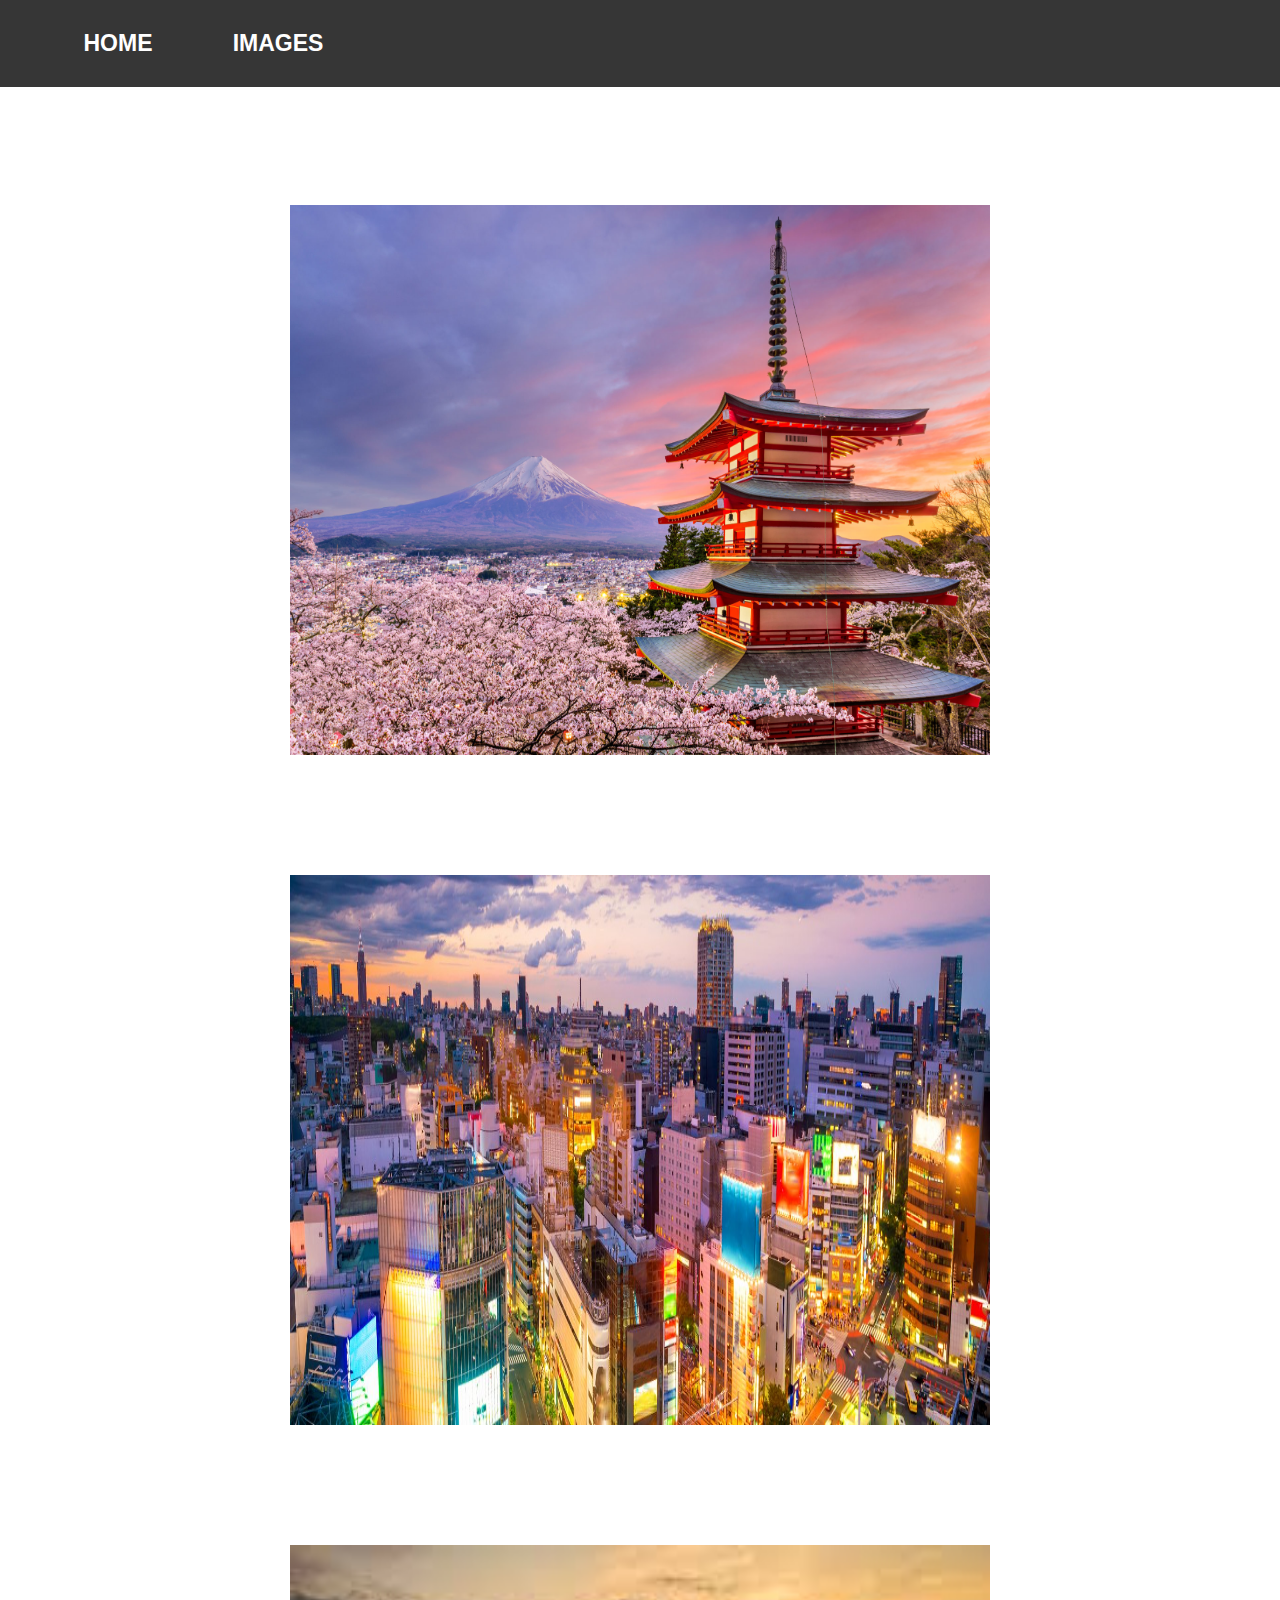
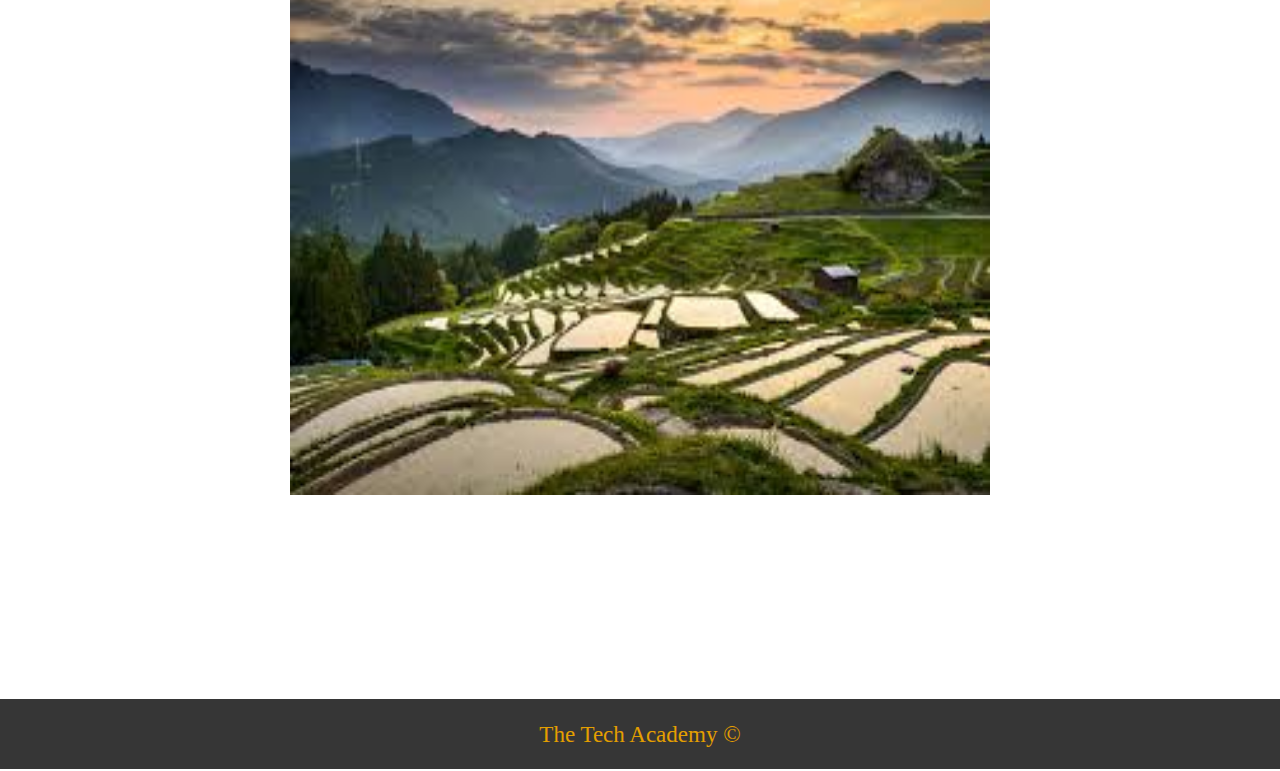
<file: Creating-CSS-Effects/index.html>
<!DOCTYPE html>
<html>
    <head>
        <title>Creating Effects with CSS</title>
        <meta charset="UTF-8">
        <link rel="stylesheet" href="css/style.css">
    </head>
    <body>
        <!--NAVBAR-->
        <nav class="nav-bar">
            <ul>
                <li>
                    <a href="#">Home</a>
                </li>
                <li class="drop">
                    <a href="#">Images</a>
                    <div class="rollover-menu">
                        <a href="#image1">Image 1</a>
                        <a href="#image2">Image 2</a>
                        <a href="#image3">Image 3</a>
                    </div>
                </li>
            </ul>
        </nav>
        <!--IMAGES-->
        <section>
            <!--IMAGE ONE-->
            <div class="image-container" id="image1">
                <img src="images/japan-one.jfif">
                <div class="overlay"></div>
            </div>
            <!--IMAGE TWO-->
            <div class="image-container" id="image2">
                <img src="images/japan-two.jpg" class="zoom">
            </div>
            <!--IMAGE THREE-->
            <div class="image-container" id="image3">
                <div class="circle">
                <img src="images/japan-three.jfif">
                </div>
            </div>
        </section>
        <!--FOOTER-->
        <footer>
            <div class="footer-text">
                <p>The Tech Academy &copy;</p>
            </div>
        </footer>
    </body>
</html>
</file>
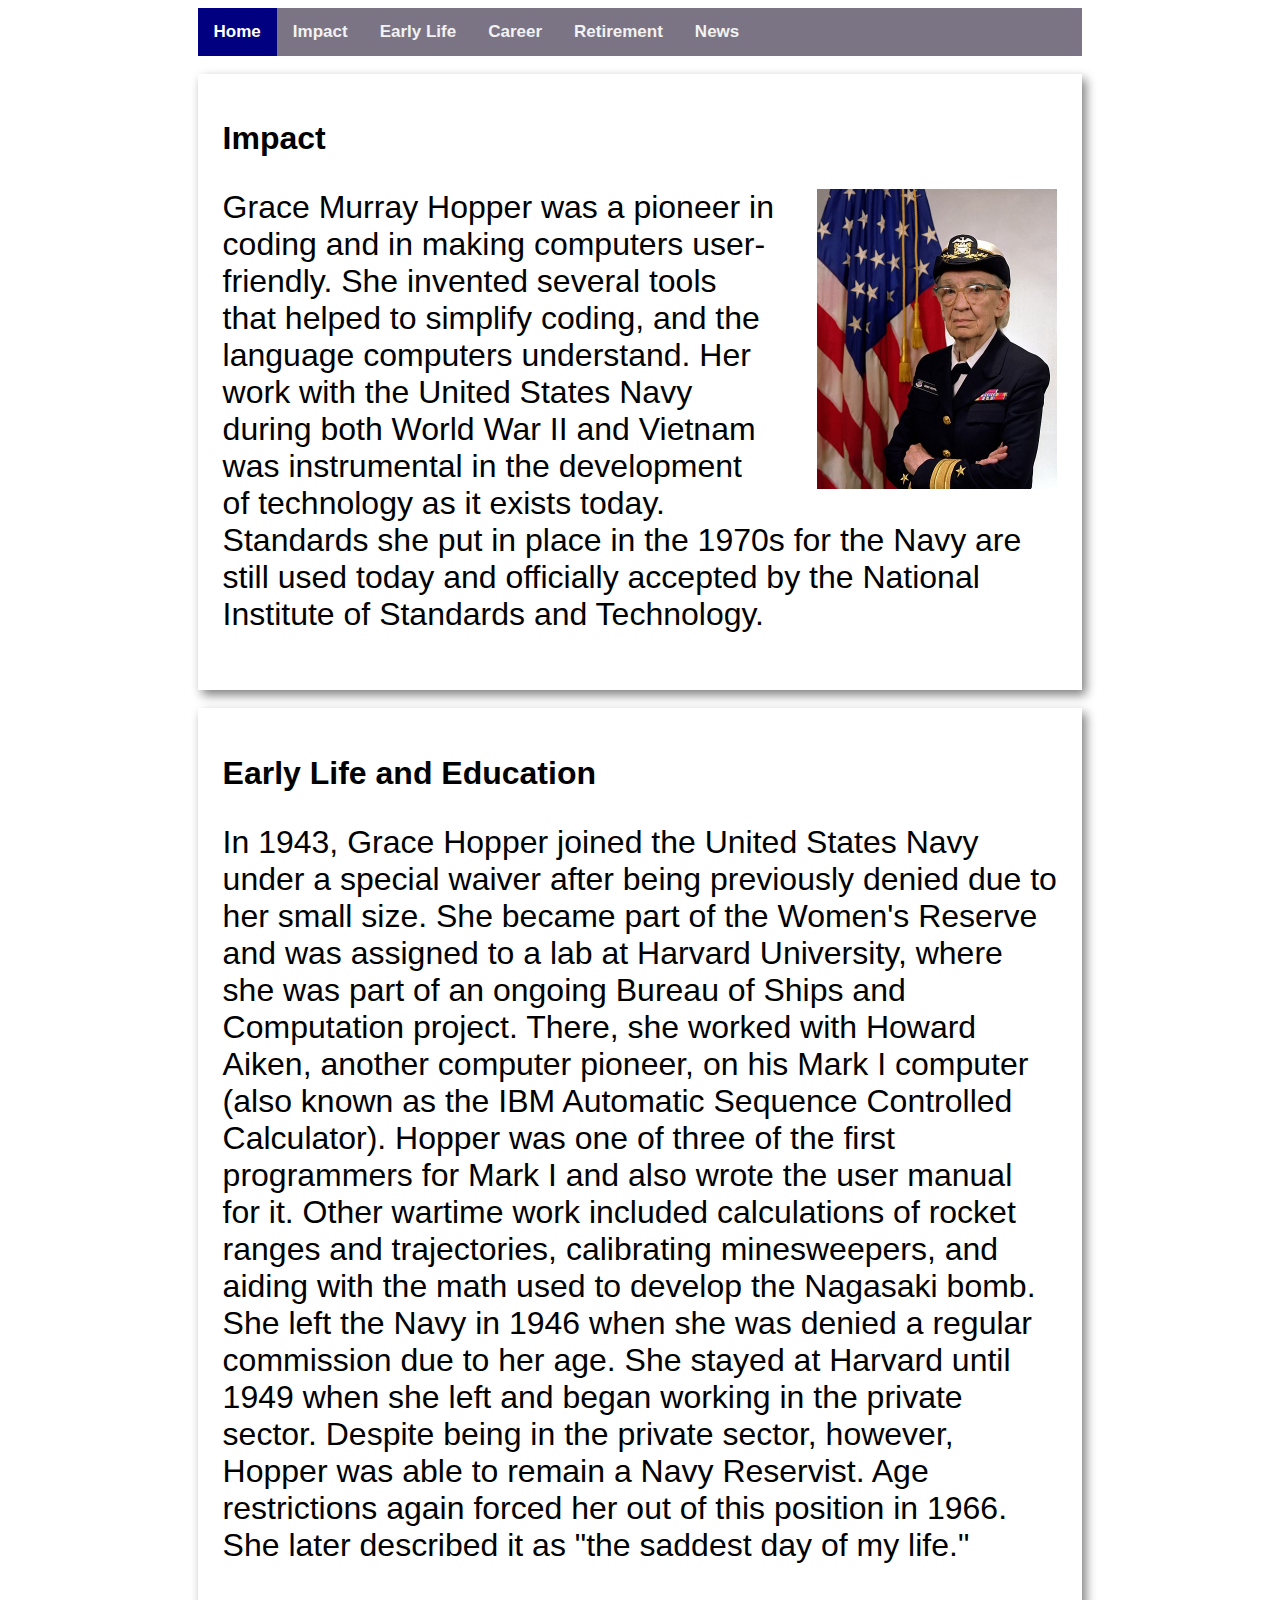
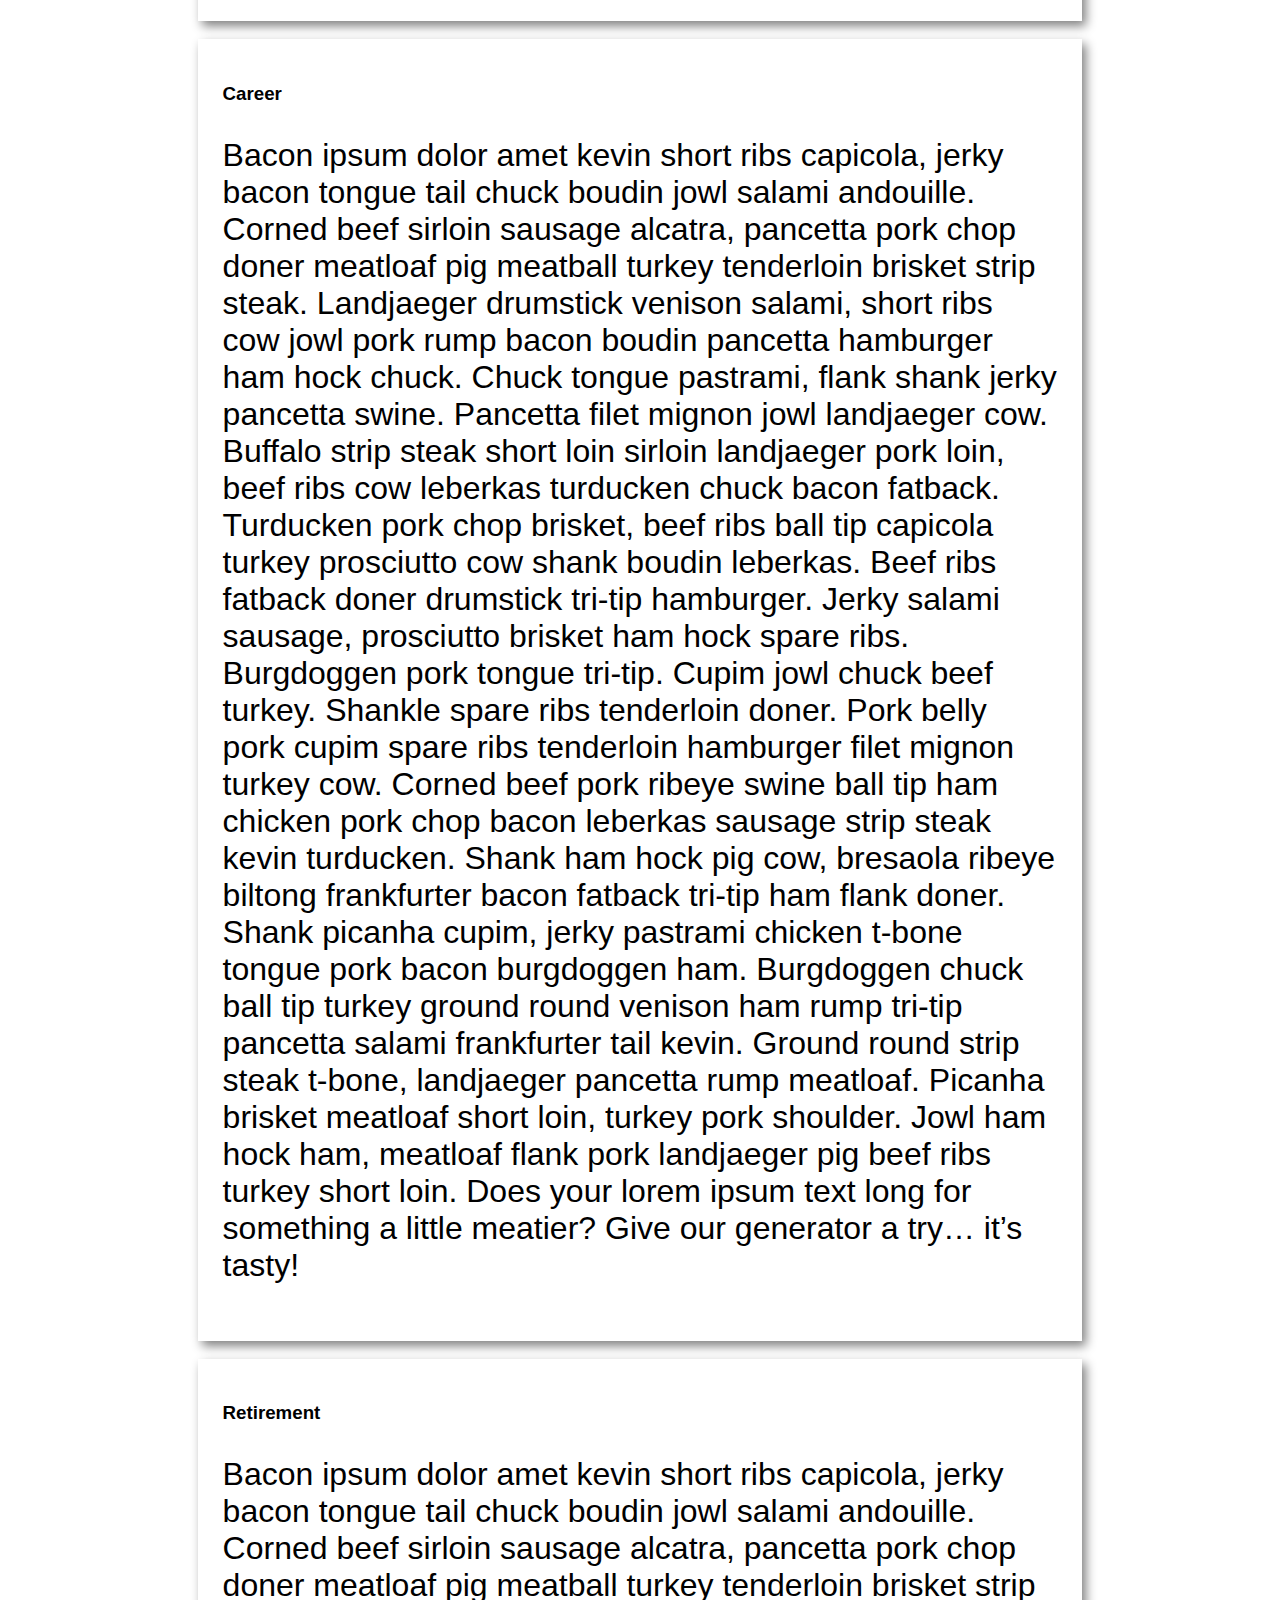
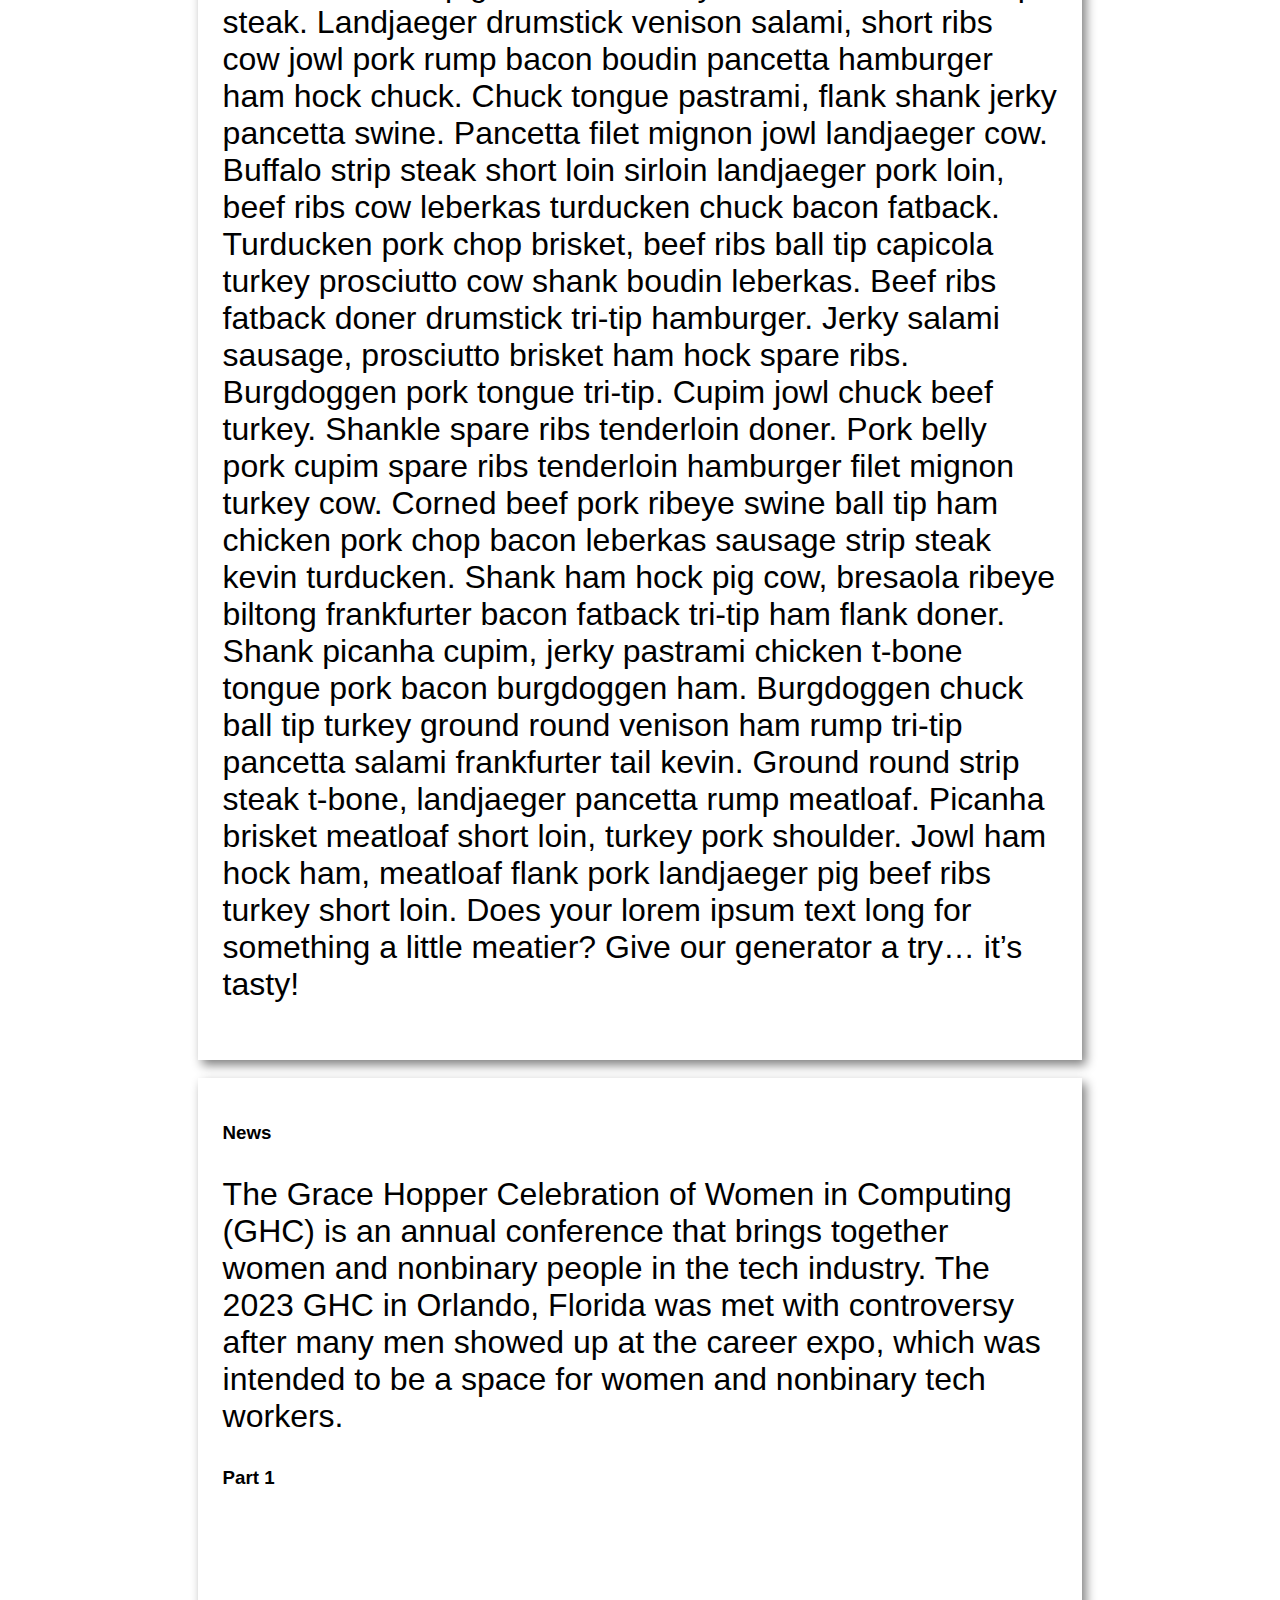
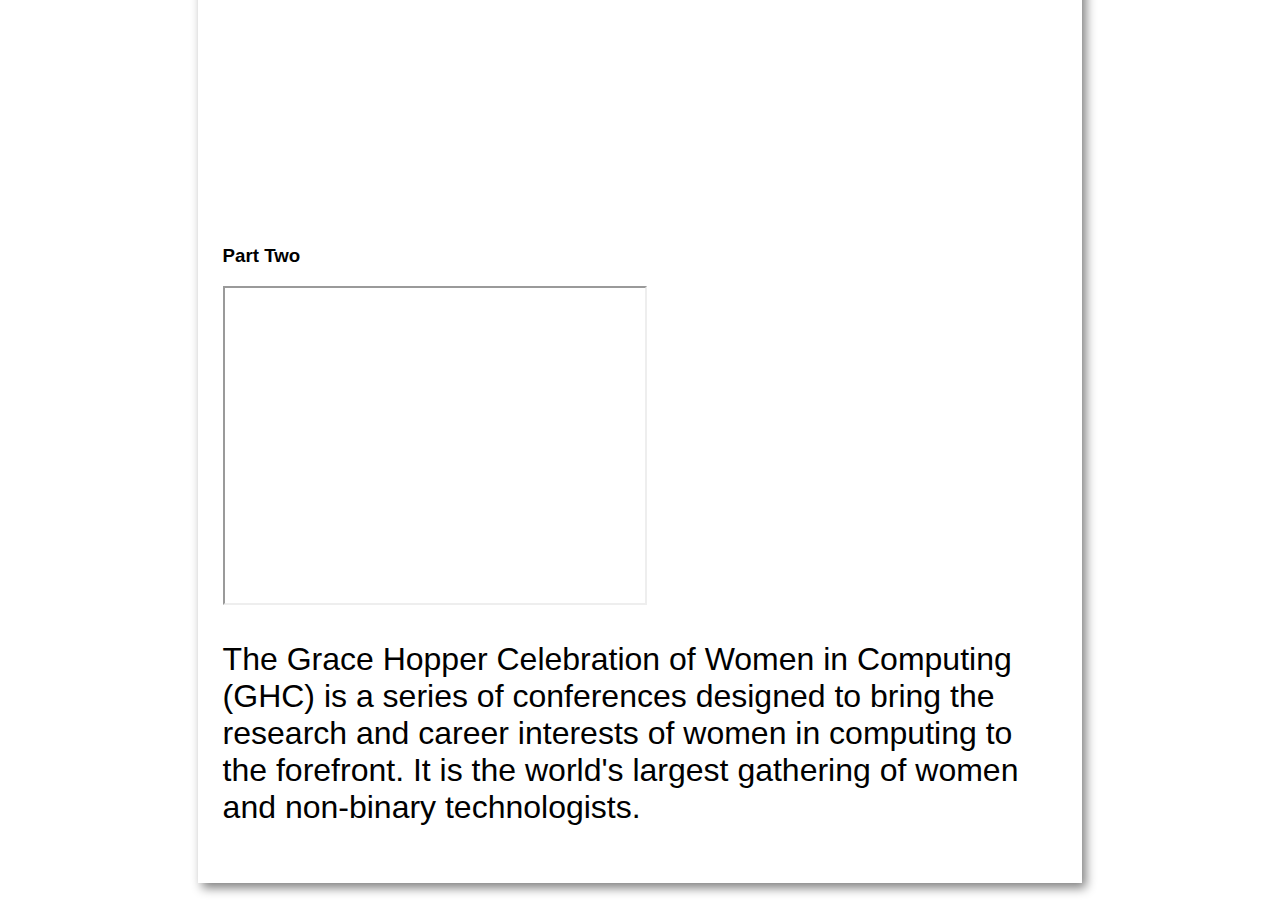
<file: HTMLCSS/index.html>
<!DOCTYPE html>
<html>

<head>
    <meta charset="UTF-8">
    <title>Grace Hopper Dedication</title>
    <link rel="stylesheet" type="text/css" href="./style.css">
</head>

<body>
    <div class="content-container">
        <!--NAVBAR-->
        <div class="topnav">
            <a class="active" href="#home">Home</a>
            <a href="#impact">Impact</a>
            <a href="#early_life">Early Life</a>
            <a href="#career">Career</a>
            <a href="#retirement">Retirement</a>
            <a href="#news">News</a>
        </div>

        <!--- Short Biography alongside a headshot? -->
        <div class="info_tile">
            <a id="impact">
                <h1>Impact</h1>
            </a>
            <div class="image-container">
                <div class="text-container">
                    <p id="impact-para">
                        <img src="images/Grace_M._Hopper_headshot.jpg" alt="Grace Hopper in Navy uniform"
                            style="height: 300px; margin-left: 40px">
                        Grace Murray Hopper was a pioneer in coding and in making computers user-friendly. She invented
                        several tools that helped to simplify coding, and the language computers understand. Her work
                        with the United States Navy during both World War II and Vietnam was instrumental in the
                        development of technology as it exists today. Standards she put in place in the 1970s for the
                        Navy are still used today and officially accepted by the National Institute of Standards and
                        Technology.
                    </p>
                </div>
            </div>
        </div>

        <!--Early Life and Education-->
        <div class="info_tile">
            <a id="early_life">
                <h1>Early Life and Education</h1>
            </a>
            <p>
                In 1943, Grace Hopper joined the United States Navy under a special waiver after being previously denied
                due to her small size. She became part of the Women's Reserve and was assigned to a lab at Harvard
                University, where she was part of an ongoing Bureau of Ships and Computation project. There, she worked
                with Howard Aiken, another computer pioneer, on his Mark I computer (also known as the IBM Automatic
                Sequence Controlled Calculator). Hopper was one of three of the first programmers for Mark I and also
                wrote the user manual for it. Other wartime work included calculations of rocket ranges and
                trajectories, calibrating minesweepers, and aiding with the math used to develop the Nagasaki bomb.

                She left the Navy in 1946 when she was denied a regular commission due to her age. She stayed at Harvard
                until 1949 when she left and began working in the private sector. Despite being in the private sector,
                however, Hopper was able to remain a Navy Reservist. Age restrictions again forced her out of this
                position in 1966. She later described it as "the saddest day of my life."
            </p>
        </div>

        <!--Career-->
        <div class="info_tile">
            <a id="career">
                <h3>Career</h3>
            </a>
            <p>
                Bacon ipsum dolor amet kevin short ribs capicola, jerky bacon tongue tail chuck boudin jowl salami
                andouille.
                Corned beef sirloin sausage alcatra, pancetta pork chop doner meatloaf pig meatball turkey tenderloin
                brisket
                strip steak. Landjaeger drumstick venison salami, short ribs cow jowl pork rump bacon boudin pancetta
                hamburger
                ham hock chuck. Chuck tongue pastrami, flank shank jerky pancetta swine.

                Pancetta filet mignon jowl landjaeger cow. Buffalo strip steak short loin sirloin landjaeger pork loin,
                beef
                ribs cow leberkas turducken chuck bacon fatback. Turducken pork chop brisket, beef ribs ball tip
                capicola
                turkey
                prosciutto cow shank boudin leberkas. Beef ribs fatback doner drumstick tri-tip hamburger. Jerky salami
                sausage,
                prosciutto brisket ham hock spare ribs. Burgdoggen pork tongue tri-tip.

                Cupim jowl chuck beef turkey. Shankle spare ribs tenderloin doner. Pork belly pork cupim spare ribs
                tenderloin
                hamburger filet mignon turkey cow. Corned beef pork ribeye swine ball tip ham chicken pork chop bacon
                leberkas
                sausage strip steak kevin turducken. Shank ham hock pig cow, bresaola ribeye biltong frankfurter bacon
                fatback
                tri-tip ham flank doner. Shank picanha cupim, jerky pastrami chicken t-bone tongue pork bacon burgdoggen
                ham.

                Burgdoggen chuck ball tip turkey ground round venison ham rump tri-tip pancetta salami frankfurter tail
                kevin.
                Ground round strip steak t-bone, landjaeger pancetta rump meatloaf. Picanha brisket meatloaf short loin,
                turkey
                pork shoulder. Jowl ham hock ham, meatloaf flank pork landjaeger pig beef ribs turkey short loin.

                Does your lorem ipsum text long for something a little meatier? Give our generator a try… it’s tasty!
            </p>
        </div>

        <!--Retirement-->
        <div class="info_tile">
            <a id="retirement">
                <h3>Retirement</h3>
            </a>
            <p>
                Bacon ipsum dolor amet kevin short ribs capicola, jerky bacon tongue tail chuck boudin jowl salami
                andouille.
                Corned beef sirloin sausage alcatra, pancetta pork chop doner meatloaf pig meatball turkey tenderloin
                brisket
                strip steak. Landjaeger drumstick venison salami, short ribs cow jowl pork rump bacon boudin pancetta
                hamburger
                ham hock chuck. Chuck tongue pastrami, flank shank jerky pancetta swine.

                Pancetta filet mignon jowl landjaeger cow. Buffalo strip steak short loin sirloin landjaeger pork loin,
                beef
                ribs cow leberkas turducken chuck bacon fatback. Turducken pork chop brisket, beef ribs ball tip
                capicola
                turkey
                prosciutto cow shank boudin leberkas. Beef ribs fatback doner drumstick tri-tip hamburger. Jerky salami
                sausage,
                prosciutto brisket ham hock spare ribs. Burgdoggen pork tongue tri-tip.

                Cupim jowl chuck beef turkey. Shankle spare ribs tenderloin doner. Pork belly pork cupim spare ribs
                tenderloin
                hamburger filet mignon turkey cow. Corned beef pork ribeye swine ball tip ham chicken pork chop bacon
                leberkas
                sausage strip steak kevin turducken. Shank ham hock pig cow, bresaola ribeye biltong frankfurter bacon
                fatback
                tri-tip ham flank doner. Shank picanha cupim, jerky pastrami chicken t-bone tongue pork bacon burgdoggen
                ham.

                Burgdoggen chuck ball tip turkey ground round venison ham rump tri-tip pancetta salami frankfurter tail
                kevin.
                Ground round strip steak t-bone, landjaeger pancetta rump meatloaf. Picanha brisket meatloaf short loin,
                turkey
                pork shoulder. Jowl ham hock ham, meatloaf flank pork landjaeger pig beef ribs turkey short loin.

                Does your lorem ipsum text long for something a little meatier? Give our generator a try… it’s tasty!
            </p>
        </div>

        <!--News -->
        <div class="info_tile">
            <a id="news">
                <h3>News</h3>
            </a>
            <p>
                The Grace Hopper Celebration of Women in Computing (GHC) is an annual conference that brings together
                women and nonbinary people in the tech industry. The 2023 GHC in Orlando, Florida was met with
                controversy after many men showed up at the career expo, which was intended to be a space for women and
                nonbinary tech workers.
            </p>
            <div>
                <h3>Part 1</h3>
                <iframe width="420" height="315" src="https://www.youtube.com/embed/si9iqF5uTFk?si=Fsurh-vkTnF8ZvYD"
                    title="YouTube video player" frameborder="0"
                    allow="accelerometer; autoplay; clipboard-write; encrypted-media; gyroscope; picture-in-picture; web-share"
                    referrerpolicy="strict-origin-when-cross-origin" allowfullscreen></iframe>

                <h3>Part Two</h3>
                <iframe width="420" height="315" src="https://www.youtube.com/embed/AW7ZHpKuqZg">
                </iframe>
            </div>
            <p>
                The Grace Hopper Celebration of Women in Computing (GHC) is a series of conferences designed to bring
                the research and career interests of women in computing to the forefront. It is the world's largest
                gathering of women and non-binary technologists.
            </p>
            <p>
                <a href=""
            </p>
        </div>

    </div>
</body>

</html>
</file>
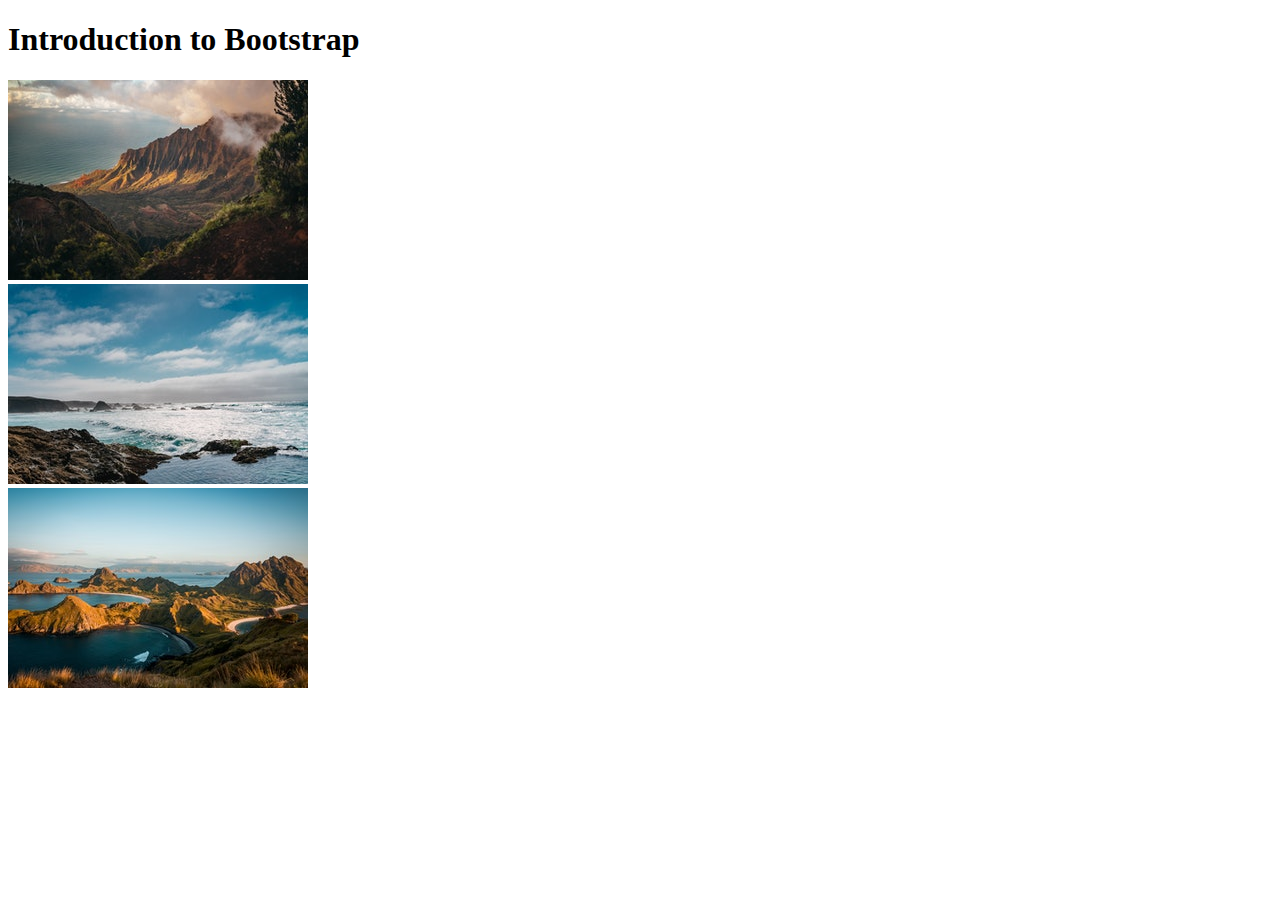
<file: Introduction-To-Bootstrap/index.html>
<!DOCTYPE html>
<html>

<head>
  <link href="https://cdn.jsdelivr.net/npm/bootstrap@5.2.3/dist/css/bootstrap.min.css" rel="stylesheet" integrity="sha384-rbsA2VBKQhggwzxH7pPCaAqO46MgnOM80zW1RWuH61DGLwZJEdK2Kadq2F9CUG65" crossorigin="anonymous">
  <title>Introduction to Bootstrap</title>
</head>

<body>
  <h1>Introduction to Bootstrap</h1>
  <div class="container text-center">
    <div class="row">
      <div class="col">
        <img src="images/beach-1.jpg">
      </div>
      <div class="col">
        <img src="images/beach-2.jpg">
      </div>
      <div class="col">
        <img src="images/beach-3.jpg">
      </div>
    </div>
  </div>
</body>

</html>
</file>
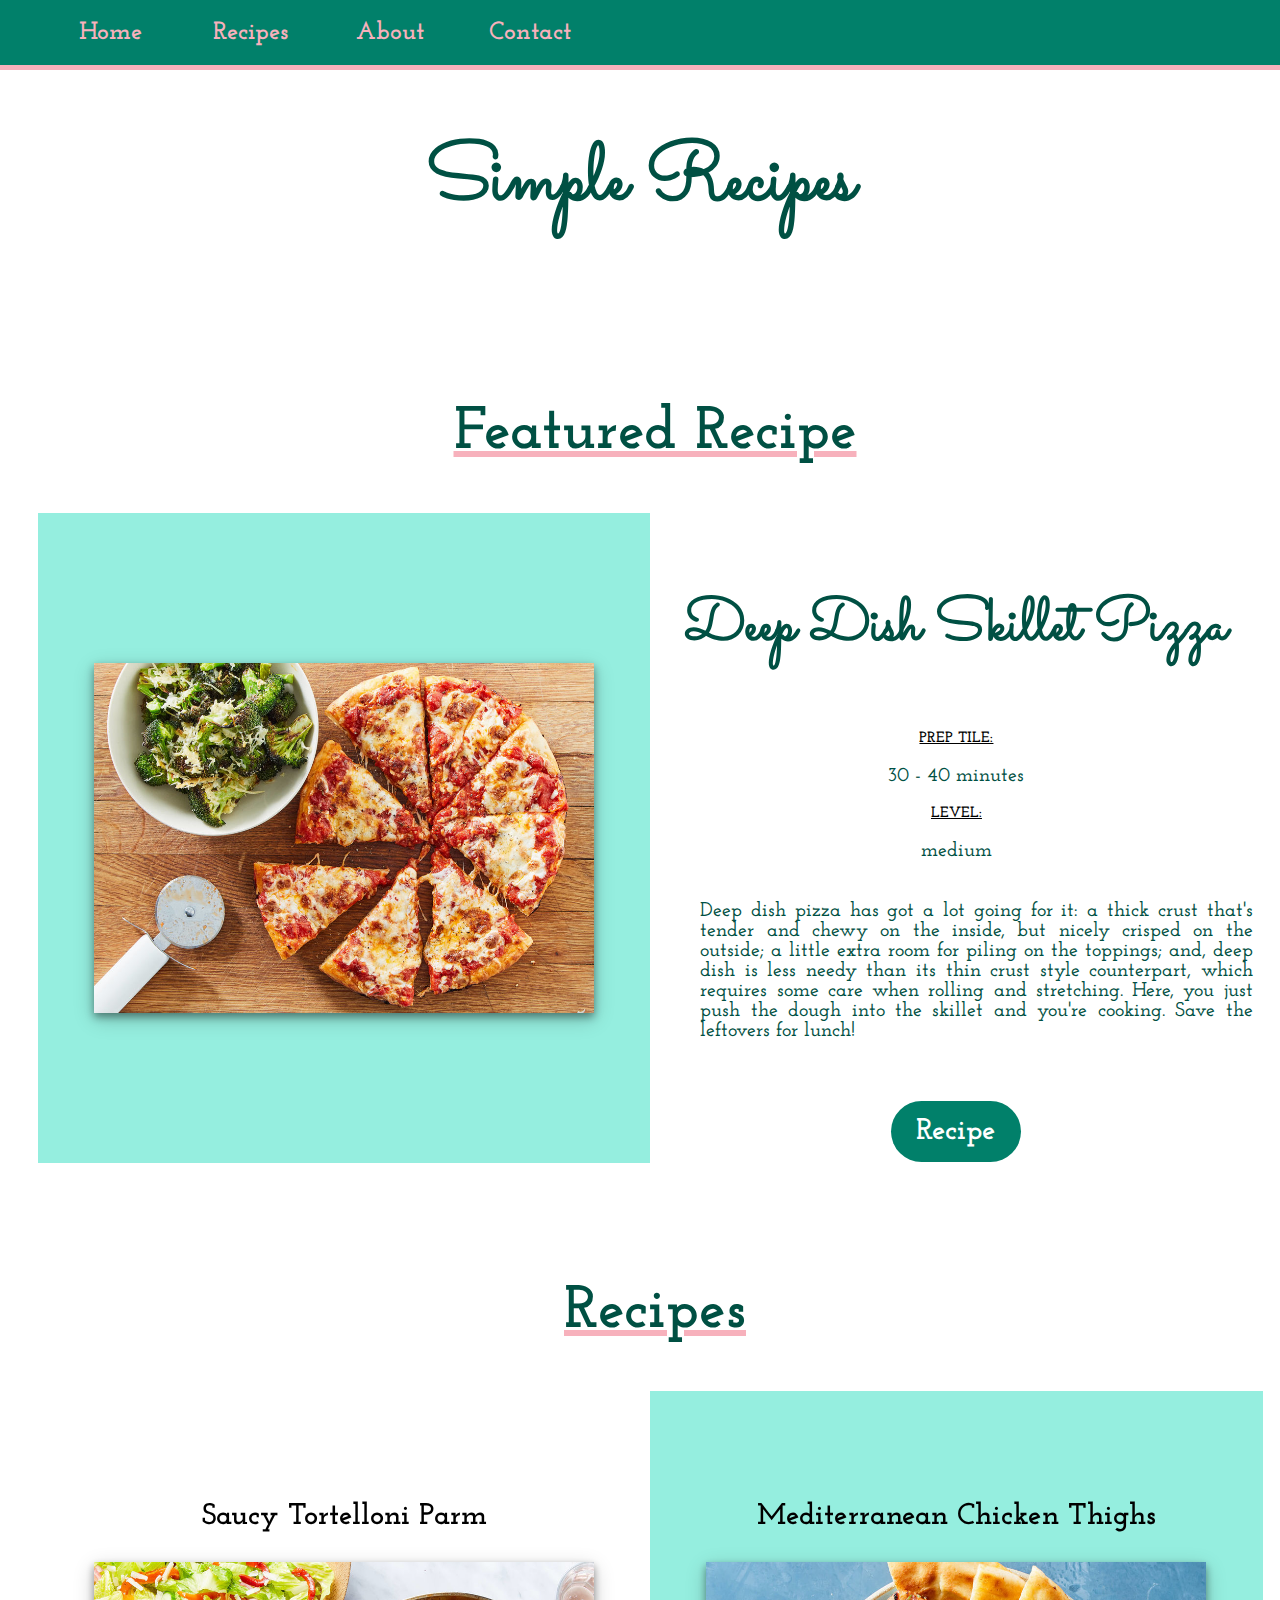
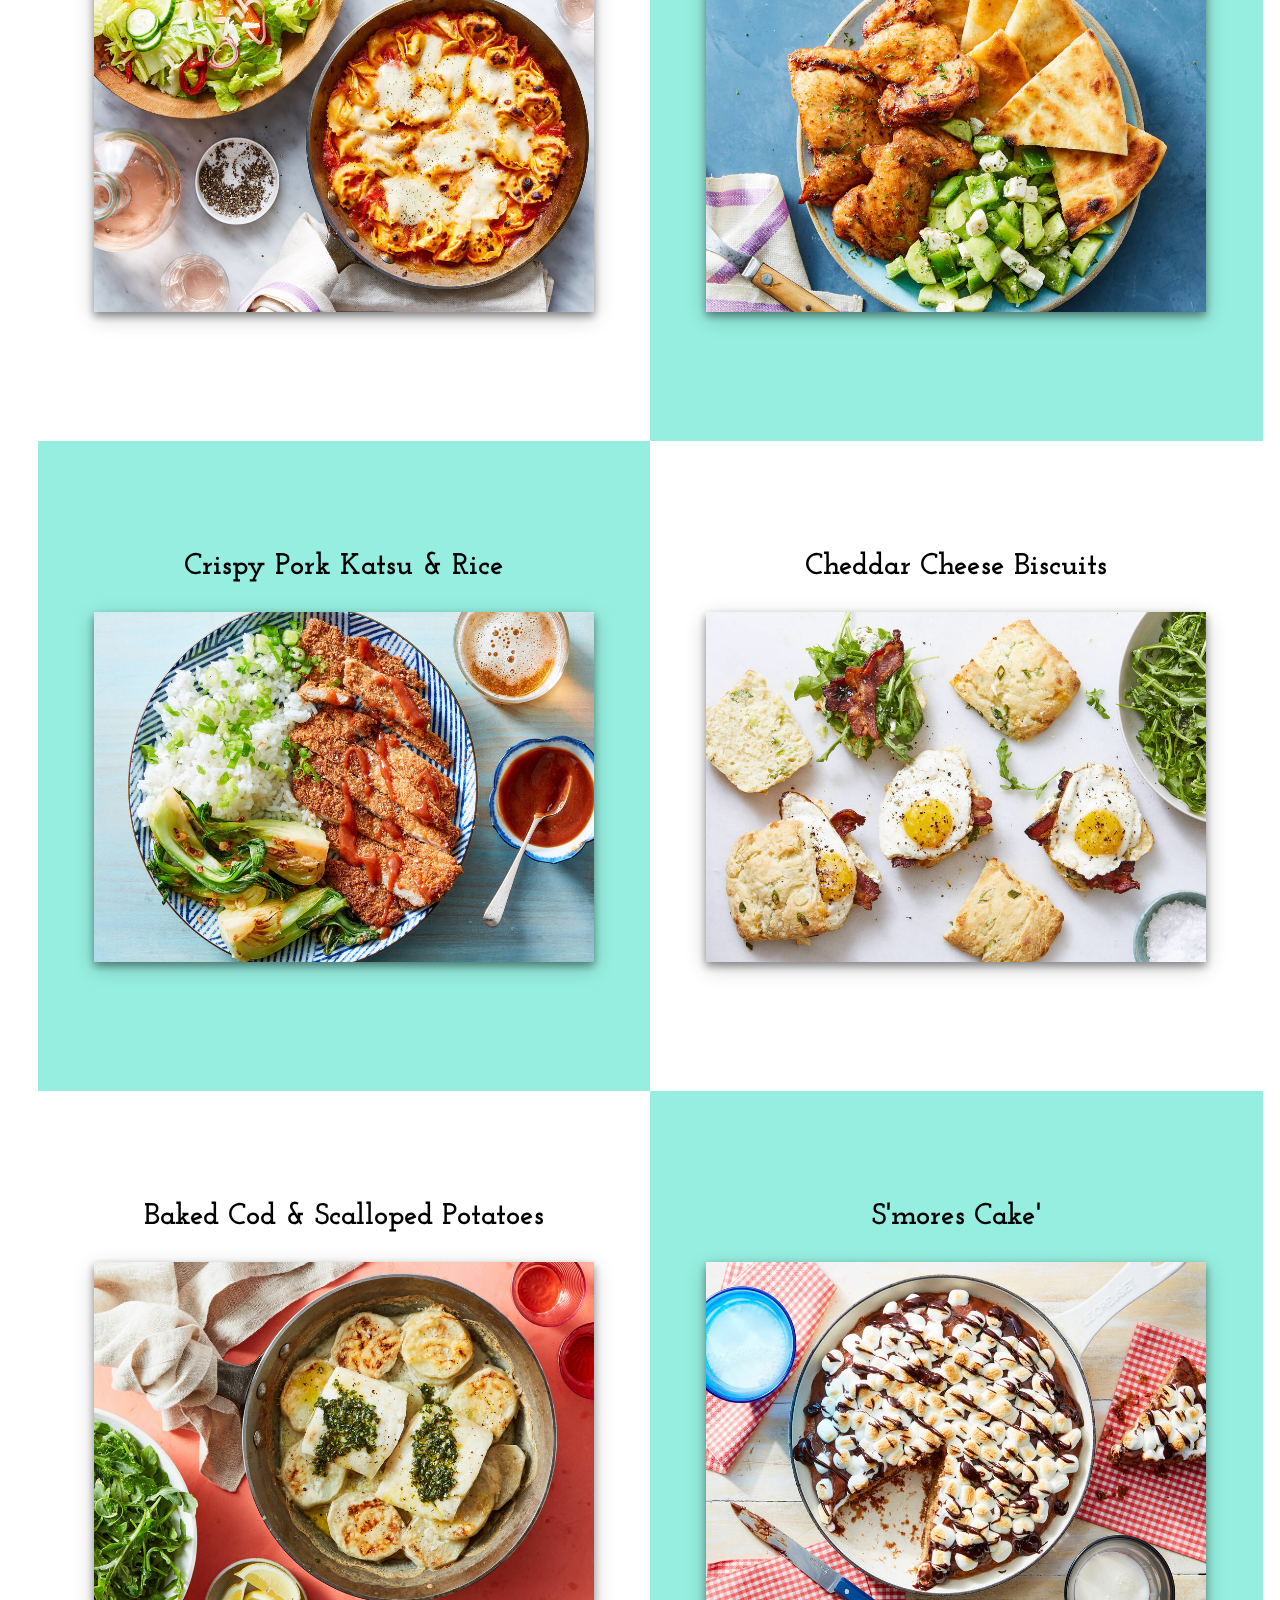
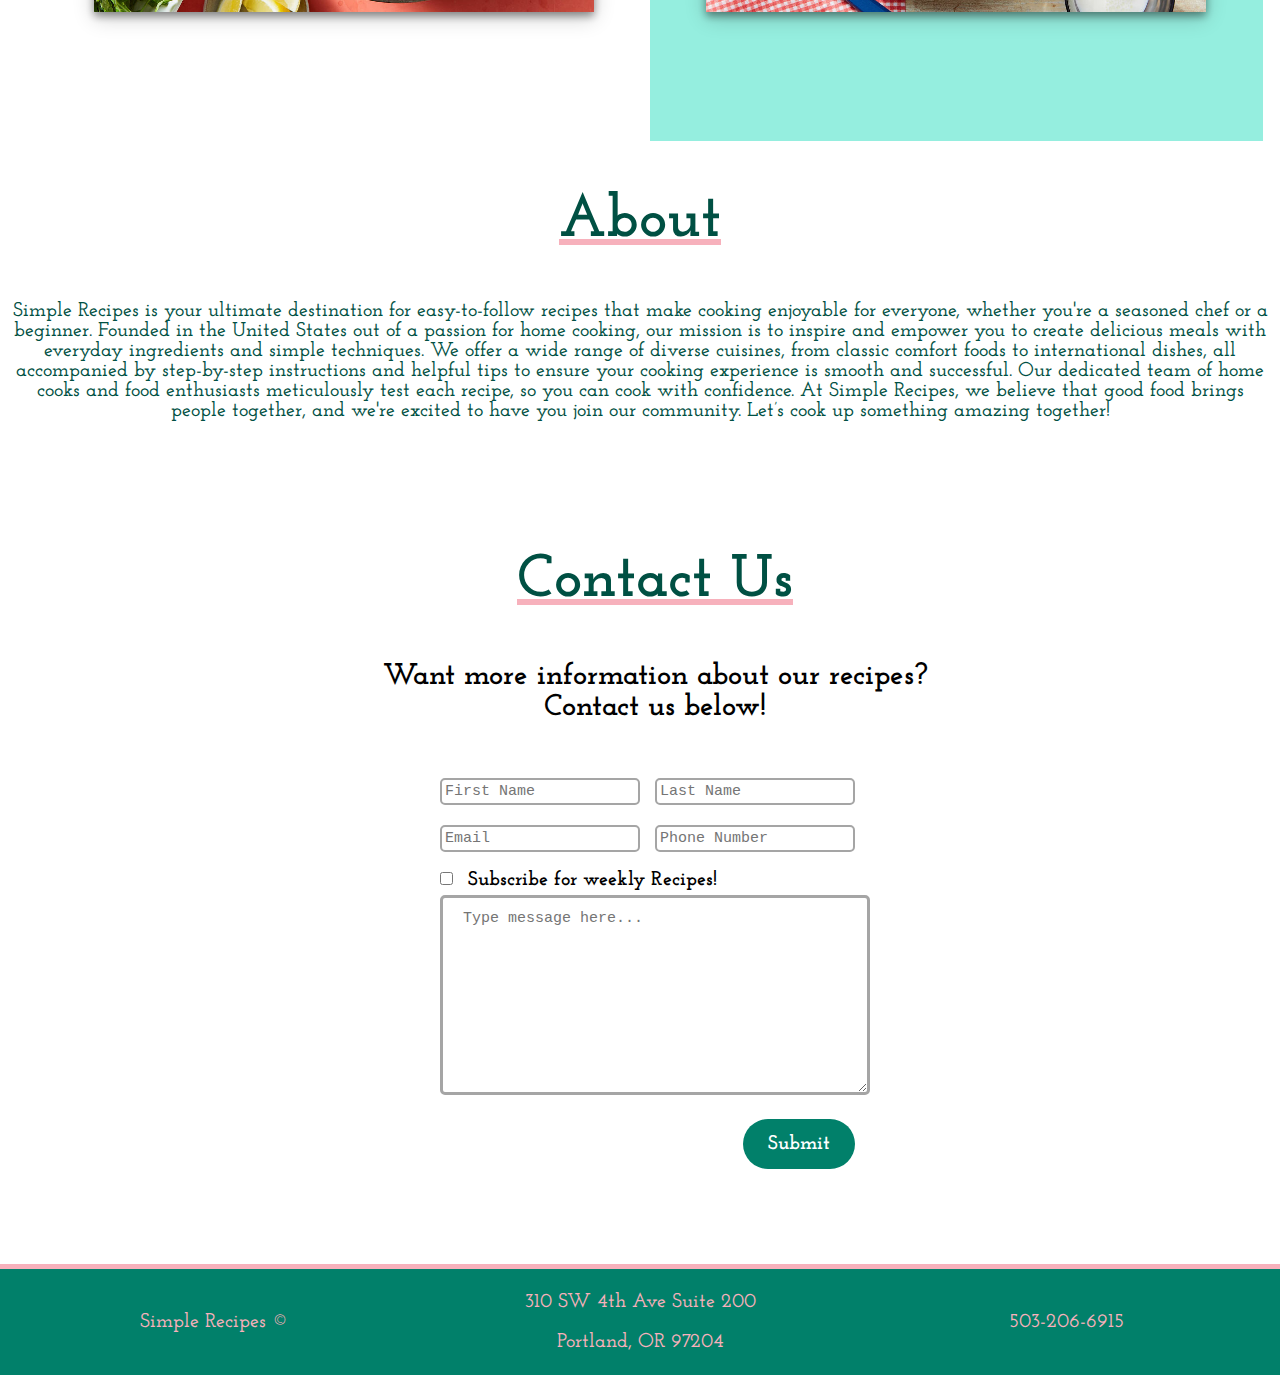
<file: Simple-Recipes/index.html>
<!DOCTYPE html>
<html>

<head>
    <title>Simple Recipes</title>
    <meta charset="UTF-8">
    <link href="css/style.css" rel="stylesheet">
</head>

<body>
    <!--NAVBAR-->
    <nav class="nav-bar">
        <ul>
            <li><a href="#">Home</a></li>
            <li class="drop"><a href="#recipes">Recipes</a>
                <div class="rollover-menu">
                    <a href="#featured">Featured Recipe</a>
                    <a href="#pasta">Pasta</a>
                    <a href="#chicken">Chicken</a>
                    <a href="#pork">Pork</a>
                    <a href="#biscuits">Biscuits</a>
                    <a href="#fish">Fish</a>
                    <a href="#dessert">Dessert</a>
                </div>
            </li>
            <li><a href="#about">About</a></li>
            <li><a href="#contact">Contact</a></li>
        </ul>
    </nav>
    <!--HEADER-->
    <header>
        <h1>Simple Recipes</h1>
    </header>
    <!--RECIPES-->
    <section>
        <!--FEATURED RECIPE-->
        <div class="container" id="featured">
            <h2>Featured Recipe</h2>
            <div class="column recipe-card-background">
                <div class="recipe-container">
                    <img src="images/skillet-pizza.jpeg">
                </div>
            </div>
            <div class="column">
                <h3 id="featured-header">Deep Dish Skillet Pizza</h3>
                <h4>Prep Tile:</h4>
                <p>30 - 40 minutes</p>
                <h4>Level:</h4>
                <p>medium</p>
                <p id="featured-main-text">Deep dish pizza has got a lot going for it:
                    a thick crust that's tender and chewy on the inside,
                    but nicely crisped on the outside; a little extra room for piling
                    on the toppings; and, deep dish is less needy than its thin crust
                    style counterpart, which requires some care when rolling and stretching.
                    Here, you just push the dough into the skillet and you're cooking.
                    Save the leftovers for lunch!</p>
                <input id="featured-button" class="modal-button" type="button" value="Recipe" href="#recipeModalOne">
            </div>
        </div>
        <!--RECIPE CARDS-->
        <div class="container" id="recipes">
            <h2>Recipes</h2>
            <!--PASTA-->
            <div class="column" id="pasta">
                <div class="recipe-container">
                    <h3>Saucy Tortelloni Parm</h3>
                    <div class="flip">
                        <!--FRONT-->
                        <div class="flip-front">
                            <img src="images/tortelloni.jpeg">
                        </div>
                        <!--BACK-->
                        <div class="flip-back">
                            <div class="text-container">
                                <h4>Prep Time:</h4>
                                <p>20 - 30 minutes</p>
                                <h4>Level:</h4>
                                <p>easy</p>
                                <input class="modal-button" href="#recipeModalTwo" type="button" value="Recipe">
                            </div>
                        </div>
                    </div>
                </div>
            </div>
            <!--CHICKEN-->
            <div class="column recipe-card-background" id="chicken">
                <div class="recipe-container">
                    <h3>Mediterranean Chicken Thighs</h3>
                    <div class="flip">
                        <!--FRONT-->
                        <div class="flip-front">
                            <img src="images/chicken-thighs.jpeg">
                        </div>
                        <!--BACK-->
                        <div class="flip-back">
                            <div class="text-container">
                                <h4>Prep Time:</h4>
                                <p>20 - 30 minutes</p>
                                <h4>Level:</h4>
                                <p>easy</p>
                                <input class="modal-button" href="#recipeModalThree" type="button" value="Recipe">
                            </div>
                        </div>
                    </div>
                </div>
            </div>
            <!--PORK-->
            <div class="column recipe-card-background" class="column" id="pork">
                <div class="recipe-container">
                    <h3>Crispy Pork Katsu & Rice</h3>
                    <div class="flip">
                        <!--FRONT-->
                        <div class="flip-front">
                            <img src="images/pork-katsu.jpeg">
                        </div>
                        <!--BACK-->
                        <div class="flip-back">
                            <div class="text-container">
                                <h4>Prep Time:</h4>
                                <p>20 - 30 minutes</p>
                                <h4>Level:</h4>
                                <p>medium</p>
                                <input class="modal-button" href="#recipeModalFour" type="button" value="Recipe">
                            </div>
                        </div>
                    </div>
                </div>
            </div>
            <!--BISCUITS-->
            <div class="column" id="biscuits">
                <div class="recipe-container">
                    <h3>Cheddar Cheese Biscuits</h3>
                    <div class="flip">
                        <!--FRONT-->
                        <div class="flip-front">
                            <img src="images/cheddar-biscuits.jpeg">
                        </div>
                        <!--BACK-->
                        <div class="flip-back">
                            <div class="text-container">
                                <h4>Prep Time:</h4>
                                <p>40 - 50 minutes</p>
                                <h4>Level:</h4>
                                <p>medium</p>
                                <input class="modal-button" href="#recipeModalFive" type="button" value="Recipe">
                            </div>
                        </div>
                    </div>
                </div>
            </div>
            <!--FISH-->
            <div class="column" id="fish">
                <div class="recipe-container">
                    <h3>Baked Cod & Scalloped Potatoes</h3>
                    <div class="flip">
                        <!--FRONT-->
                        <div class="flip-front">
                            <img src="images/baked-cod.jpeg">
                        </div>
                        <!--BACK-->
                        <div class="flip-back">
                            <div class="text-container">
                                <h4>Prep Time:</h4>
                                <p>30 - 40 minutes</p>
                                <h4>Level:</h4>
                                <p>easy</p>
                                <input class="modal-button" href="#recipeModalSix" type="button" value="Recipe">
                            </div>
                        </div>
                    </div>
                </div>
            </div>
            <!--DESERT-->
            <div class="column recipe-card-background" class="column" id="dessert">
                <div class="recipe-container">
                    <h3>S'mores Cake'</h3>
                    <div class="flip">
                        <!--FRONT-->
                        <div class="flip-front">
                            <img src="images/smores.jpeg">
                        </div>
                        <!--BACK-->
                        <div class="flip-back">
                            <div class="text-container">
                                <h4>Prep Time:</h4>
                                <p>50 - 60 minutes</p>
                                <h4>Level:</h4>
                                <p>medium</p>
                                <input class="modal-button" href="recipeModalSeven" type="button" value="Recipe">
                            </div>
                        </div>
                    </div>
                </div>
            </div>
        </div>
    </section>
    <!--ABOUT-->
    <section>
        <div id="about">
            <h2 class="about">About</h2>
            <p>Simple Recipes is your ultimate destination for easy-to-follow recipes that make cooking enjoyable for
                everyone, whether you're a seasoned chef or a beginner. Founded in the United States out of a passion
                for home cooking, our mission is to inspire and empower you to create delicious meals with everyday
                ingredients and simple techniques. We offer a wide range of diverse cuisines, from classic comfort foods
                to international dishes, all accompanied by step-by-step instructions and helpful tips to ensure your
                cooking experience is smooth and successful. Our dedicated team of home cooks and food enthusiasts
                meticulously test each recipe, so you can cook with confidence. At Simple Recipes, we believe that good
                food brings people together, and we're excited to have you join our community. Let’s cook up something
                amazing together!</p>
        </div>
    </section>
    <!--RECIPE MODALS-->
    <!--RECIPE MODAL ONE-->
    <div id="recipeModalOne" class="recipe-modal">
        <!--MODAL CONTENT-->
        <div class="recipe-content">
            <span class="close-btn">&times;</span>
            <div class="modal-header">
                <h3>Deep Dish Skillet Pizza</h3>
            </div>
            <div class="modal-body">
                <div class="row">
                    <div class="rp-column-1">
                        <h4>Cook Time</h4>
                        <p>30-40 minutes</p>
                    </div>
                    <div class="rp-column-1">
                        <h4>Servings</h4>
                        <p>6</p>
                    </div>
                    <div class="rp-column-1">
                        <h4>Level</h4>
                        <p>medium</p>
                    </div>
                </div>
                <div class="row">
                    <div class="rp-column-1">
                        <h4>Ingredients</h4>
                        <ul class="recipe-list">
                            <li>Lorem Ipsem</li>
                            <li>Lorem Ipsem</li>
                            <li>Lorem Ipsem</li>
                            <li>Lorem Ipsem</li>
                            <li>Lorem Ipsem</li>
                        </ul>
                    </div>
                    <div class="rp-column-2">
                        <h4>Directions</h4>
                        <p class="recipe-direcitons">
                            Lorem ipsum odor amet, consectetuer adipiscing elit. Cubilia sed rutrum interdum eros elit
                            porta habitasse. Fermentum class molestie efficitur nascetur ullamcorper tortor. Ullamcorper
                            malesuada turpis nostra eros sodales tristique. Torquent proin ridiculus duis hendrerit;
                            netus ultrices montes. Conubia eros finibus nostra ac dapibus aenean. Ac morbi vitae
                            vehicula; laoreet fermentum scelerisque erat.
                        </p>
                    </div>
                </div>
            </div>
        </div>
    </div>
    <!--RECIPE MODAL TWO-->
    <div id="recipeModalTwo" class="recipe-modal">
        <!--MODAL CONTENT-->
        <div class="recipe-content">
            <span class="close-btn">&times;</span>
            <div class="modal-header">
                <h3>Saucy Tortelloni Parm</h3>
            </div>
            <div class="modal-body">
                <div class="row">
                    <div class="rp-column-1">
                        <h4>Cook Time</h4>
                        <p>20-30 minutes</p>
                    </div>
                    <div class="rp-column-1">
                        <h4>Servings</h4>
                        <p>2</p>
                    </div>
                    <div class="rp-column-1">
                        <h4>Level</h4>
                        <p>easy</p>
                    </div>
                </div>
                <div class="row">
                    <div class="rp-column-1">
                        <h4>Ingredients</h4>
                        <ul class="recipe-list">
                            <li>Lorem Ipsem</li>
                            <li>Lorem Ipsem</li>
                            <li>Lorem Ipsem</li>
                            <li>Lorem Ipsem</li>
                            <li>Lorem Ipsem</li>
                        </ul>
                    </div>
                    <div class="rp-column-2">
                        <h4>Directions</h4>
                        <p class="recipe-direcitons">
                            Lorem ipsum odor amet, consectetuer adipiscing elit. Cubilia sed rutrum interdum eros elit
                            porta habitasse. Fermentum class molestie efficitur nascetur ullamcorper tortor. Ullamcorper
                            malesuada turpis nostra eros sodales tristique. Torquent proin ridiculus duis hendrerit;
                            netus ultrices montes. Conubia eros finibus nostra ac dapibus aenean. Ac morbi vitae
                            vehicula; laoreet fermentum scelerisque erat.
                        </p>
                    </div>
                </div>
            </div>
        </div>
    </div>
    <!--RECIPE MODAL THREE-->
    <div id="recipeModalThree" class="recipe-modal">
        <!--MODAL CONTENT-->
        <div class="recipe-content">
            <span class="close-btn">&times;</span>
            <div class="modal-header">
                <h3>Mediterranean Chicken Thighs</h3>
            </div>
            <div class="modal-body">
                <div class="row">
                    <div class="rp-column-1">
                        <h4>Cook Time</h4>
                        <p>20-30 minutes</p>
                    </div>
                    <div class="rp-column-1">
                        <h4>Servings</h4>
                        <p>4</p>
                    </div>
                    <div class="rp-column-1">
                        <h4>Level</h4>
                        <p>easy</p>
                    </div>
                </div>
                <div class="row">
                    <div class="rp-column-1">
                        <h4>Ingredients</h4>
                        <ul class="recipe-list">
                            <li>Lorem Ipsem</li>
                            <li>Lorem Ipsem</li>
                            <li>Lorem Ipsem</li>
                            <li>Lorem Ipsem</li>
                            <li>Lorem Ipsem</li>
                        </ul>
                    </div>
                    <div class="rp-column-2">
                        <h4>Directions</h4>
                        <p class="recipe-direcitons">
                            Lorem ipsum odor amet, consectetuer adipiscing elit. Cubilia sed rutrum interdum eros elit
                            porta habitasse. Fermentum class molestie efficitur nascetur ullamcorper tortor. Ullamcorper
                            malesuada turpis nostra eros sodales tristique. Torquent proin ridiculus duis hendrerit;
                            netus ultrices montes. Conubia eros finibus nostra ac dapibus aenean. Ac morbi vitae
                            vehicula; laoreet fermentum scelerisque erat.
                        </p>
                    </div>
                </div>
            </div>
        </div>
    </div>
    <!--RECIPE MODAL FOUR-->
    <div id="recipeModalFour" class="recipe-modal">
        <!--MODAL CONTENT-->
        <div class="recipe-content">
            <span class="close-btn">&times;</span>
            <div class="modal-header">
                <h3>Crispy Pork Katsu & Rice</h3>
            </div>
            <div class="modal-body">
                <div class="row">
                    <div class="rp-column-1">
                        <h4>Cook Time</h4>
                        <p>20-30 minutes</p>
                    </div>
                    <div class="rp-column-1">
                        <h4>Servings</h4>
                        <p>4</p>
                    </div>
                    <div class="rp-column-1">
                        <h4>Level</h4>
                        <p>medium</p>
                    </div>
                </div>
                <div class="row">
                    <div class="rp-column-1">
                        <h4>Ingredients</h4>
                        <ul class="recipe-list">
                            <li>Lorem Ipsem</li>
                            <li>Lorem Ipsem</li>
                            <li>Lorem Ipsem</li>
                            <li>Lorem Ipsem</li>
                            <li>Lorem Ipsem</li>
                        </ul>
                    </div>
                    <div class="rp-column-2">
                        <h4>Directions</h4>
                        <p class="recipe-direcitons">
                            Lorem ipsum odor amet, consectetuer adipiscing elit. Cubilia sed rutrum interdum eros elit
                            porta habitasse. Fermentum class molestie efficitur nascetur ullamcorper tortor. Ullamcorper
                            malesuada turpis nostra eros sodales tristique. Torquent proin ridiculus duis hendrerit;
                            netus ultrices montes. Conubia eros finibus nostra ac dapibus aenean. Ac morbi vitae
                            vehicula; laoreet fermentum scelerisque erat.
                        </p>
                    </div>
                </div>
            </div>
        </div>
    </div>
    <!--RECIPE MODAL FIVE-->
    <div id="recipeModalFive" class="recipe-modal">
        <!--MODAL CONTENT-->
        <div class="recipe-content">
            <span class="close-btn">&times;</span>
            <div class="modal-header">
                <h3>Cheddar Cheese Biscuits</h3>
            </div>
            <div class="modal-body">
                <div class="row">
                    <div class="rp-column-1">
                        <h4>Cook Time</h4>
                        <p>40-50 minutes</p>
                    </div>
                    <div class="rp-column-1">
                        <h4>Servings</h4>
                        <p>4</p>
                    </div>
                    <div class="rp-column-1">
                        <h4>Level</h4>
                        <p>medium</p>
                    </div>
                </div>
                <div class="row">
                    <div class="rp-column-1">
                        <h4>Ingredients</h4>
                        <ul class="recipe-list">
                            <li>Lorem Ipsem</li>
                            <li>Lorem Ipsem</li>
                            <li>Lorem Ipsem</li>
                            <li>Lorem Ipsem</li>
                            <li>Lorem Ipsem</li>
                        </ul>
                    </div>
                    <div class="rp-column-2">
                        <h4>Directions</h4>
                        <p class="recipe-direcitons">
                            Lorem ipsum odor amet, consectetuer adipiscing elit. Cubilia sed rutrum interdum eros elit
                            porta habitasse. Fermentum class molestie efficitur nascetur ullamcorper tortor. Ullamcorper
                            malesuada turpis nostra eros sodales tristique. Torquent proin ridiculus duis hendrerit;
                            netus ultrices montes. Conubia eros finibus nostra ac dapibus aenean. Ac morbi vitae
                            vehicula; laoreet fermentum scelerisque erat.
                        </p>
                    </div>
                </div>
            </div>
        </div>
    </div>
    <!--RECIPE MODAL SIX-->
    <div id="recipeModalSix" class="recipe-modal">
        <!--MODAL CONTENT-->
        <div class="recipe-content">
            <span class="close-btn">&times;</span>
            <div class="modal-header">
                <h3>Baked Cod & Scalloped Potatoes</h3>
            </div>
            <div class="modal-body">
                <div class="row">
                    <div class="rp-column-1">
                        <h4>Cook Time</h4>
                        <p>30-40 minutes</p>
                    </div>
                    <div class="rp-column-1">
                        <h4>Servings</h4>
                        <p>4</p>
                    </div>
                    <div class="rp-column-1">
                        <h4>Level</h4>
                        <p>easy</p>
                    </div>
                </div>
                <div class="row">
                    <div class="rp-column-1">
                        <h4>Ingredients</h4>
                        <ul class="recipe-list">
                            <li>Lorem Ipsem</li>
                            <li>Lorem Ipsem</li>
                            <li>Lorem Ipsem</li>
                            <li>Lorem Ipsem</li>
                            <li>Lorem Ipsem</li>
                        </ul>
                    </div>
                    <div class="rp-column-2">
                        <h4>Directions</h4>
                        <p class="recipe-direcitons">
                            Lorem ipsum odor amet, consectetuer adipiscing elit. Cubilia sed rutrum interdum eros elit
                            porta habitasse. Fermentum class molestie efficitur nascetur ullamcorper tortor. Ullamcorper
                            malesuada turpis nostra eros sodales tristique. Torquent proin ridiculus duis hendrerit;
                            netus ultrices montes. Conubia eros finibus nostra ac dapibus aenean. Ac morbi vitae
                            vehicula; laoreet fermentum scelerisque erat.
                        </p>
                    </div>
                </div>
            </div>
        </div>
    </div>
    <!--RECIPE MODAL SEVEN-->
    <div id="recipeModalSeven" class="recipe-modal">
        <!--MODAL CONTENT-->
        <div class="recipe-content">
            <span class="close-btn">&times;</span>
            <div class="modal-header">
                <h3>S'mores Cake</h3>
            </div>
            <div class="modal-body">
                <div class="row">
                    <div class="rp-column-1">
                        <h4>Cook Time</h4>
                        <p>50-60 minutes</p>
                    </div>
                    <div class="rp-column-1">
                        <h4>Servings</h4>
                        <p>4</p>
                    </div>
                    <div class="rp-column-1">
                        <h4>Level</h4>
                        <p>medium</p>
                    </div>
                </div>
                <div class="row">
                    <div class="rp-column-1">
                        <h4>Ingredients</h4>
                        <ul class="recipe-list">
                            <li>Lorem Ipsem</li>
                            <li>Lorem Ipsem</li>
                            <li>Lorem Ipsem</li>
                            <li>Lorem Ipsem</li>
                            <li>Lorem Ipsem</li>
                        </ul>
                    </div>
                    <div class="rp-column-2">
                        <h4>Directions</h4>
                        <p class="recipe-direcitons">
                            Lorem ipsum odor amet, consectetuer adipiscing elit. Cubilia sed rutrum interdum eros elit
                            porta habitasse. Fermentum class molestie efficitur nascetur ullamcorper tortor. Ullamcorper
                            malesuada turpis nostra eros sodales tristique. Torquent proin ridiculus duis hendrerit;
                            netus ultrices montes. Conubia eros finibus nostra ac dapibus aenean. Ac morbi vitae
                            vehicula; laoreet fermentum scelerisque erat.
                        </p>
                    </div>
                </div>
            </div>
        </div>
    </div>
    <!--CONTACT FORM-->
    
    <section>
        <div class="container" id="contact">
            <h2>Contact Us</h2>
            <h3>Want more information about our recipes?
                <br>
                Contact us below!
            </h3>
            <div id ="validateMsg"></div>
            <form id="contactForm">
                <input id="firstName" type="text" placeholder="First Name">
                <input id="lastName" type="text" placeholder="Last Name">
                <br>
                <input id="email" type="email" placeholder="Email">
                <input id="phone" type="tel" placeholder="Phone Number">
                <br>
                <input type="checkbox" id="subscription">
                <label for="subscription">Subscribe for weekly Recipes!</label>
                <br>
                <textarea id="message" placeholder="Type message here..."></textarea>
                <br>
                <input type="submit" value="Submit">
            </form>
        </div>
    </section>
    <!--FOOTER-->
    <footer>
        <table>
            <tr>
                <td>
                    <p>Simple Recipes &copy;</p>
                </td>
                <td>
                    <p>310 SW 4th Ave Suite 200</p>
                    <p>Portland, OR 97204</p>
                </td>
                <td>
                    <p>503-206-6915</p>
                </td>
            </tr>
        </table>
    </footer>
    <script src="javascript/javascript.js"></script>
</body>

</html>
</file>
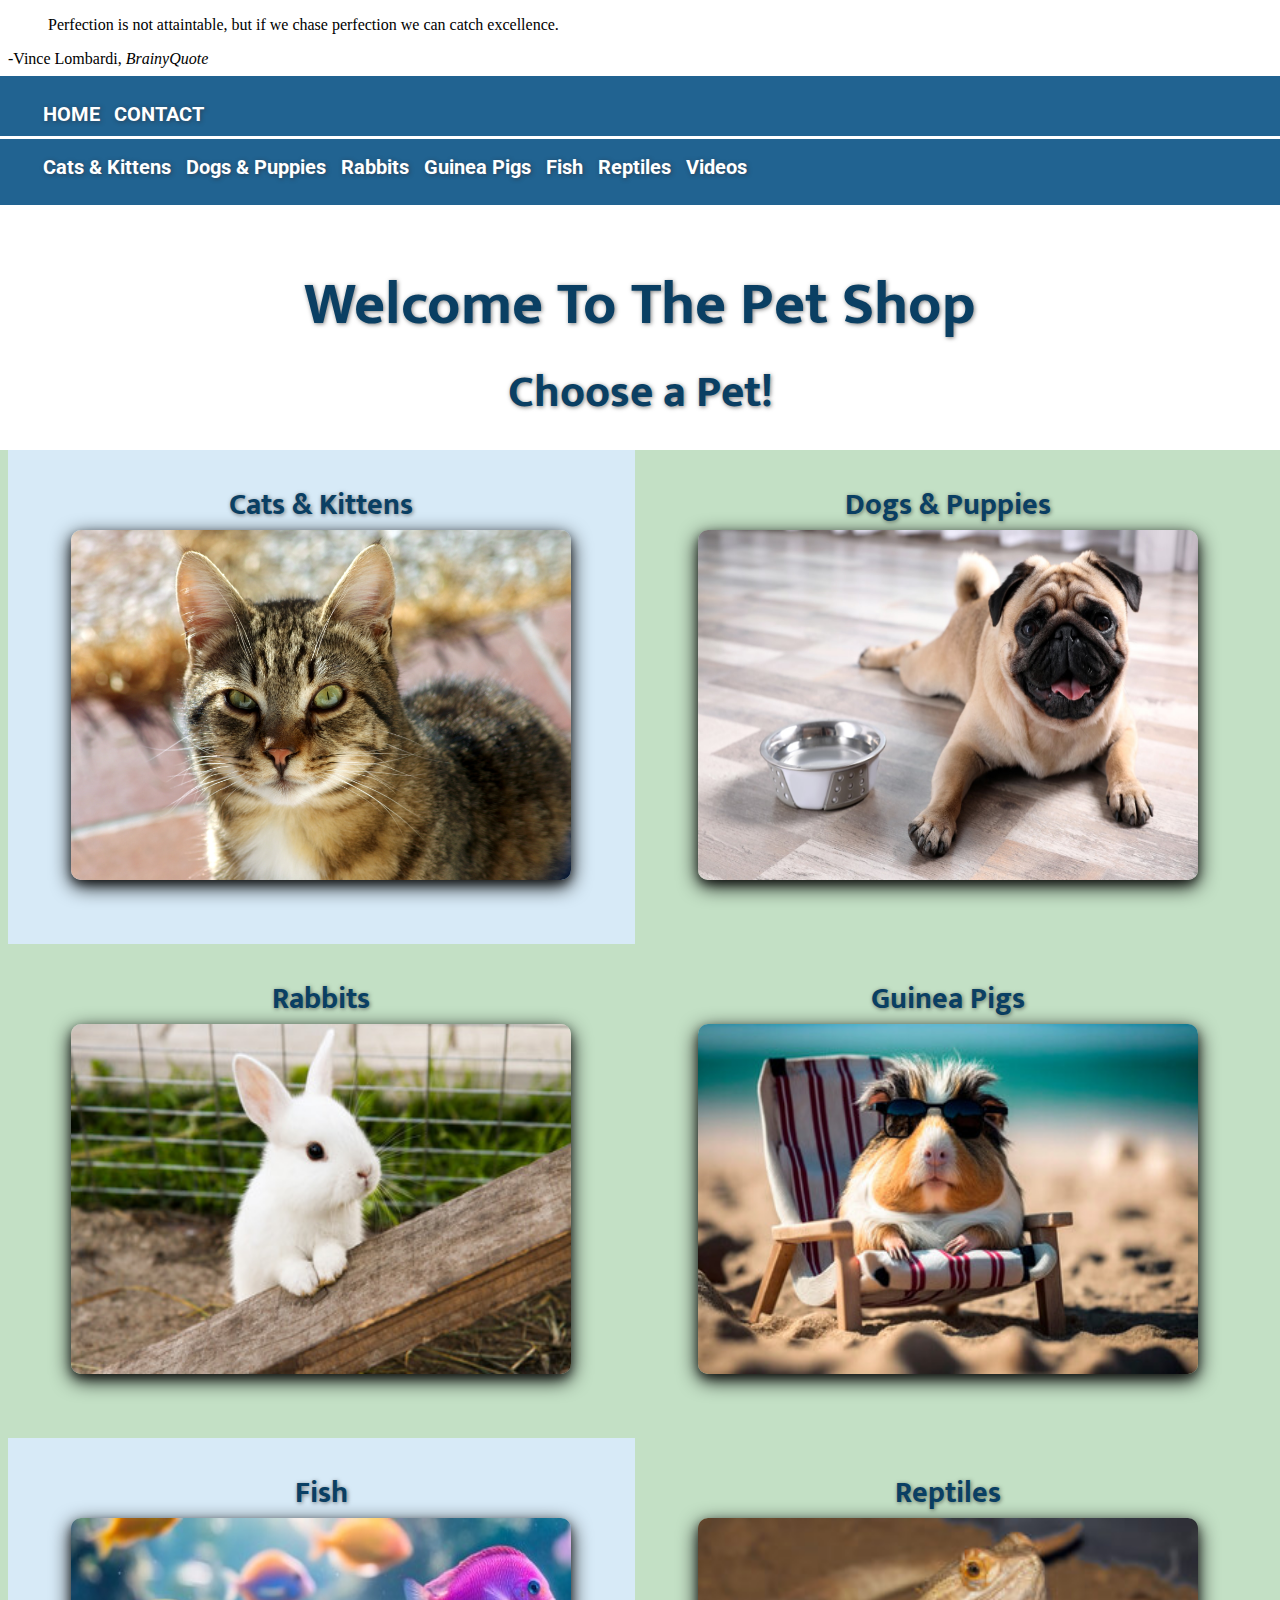
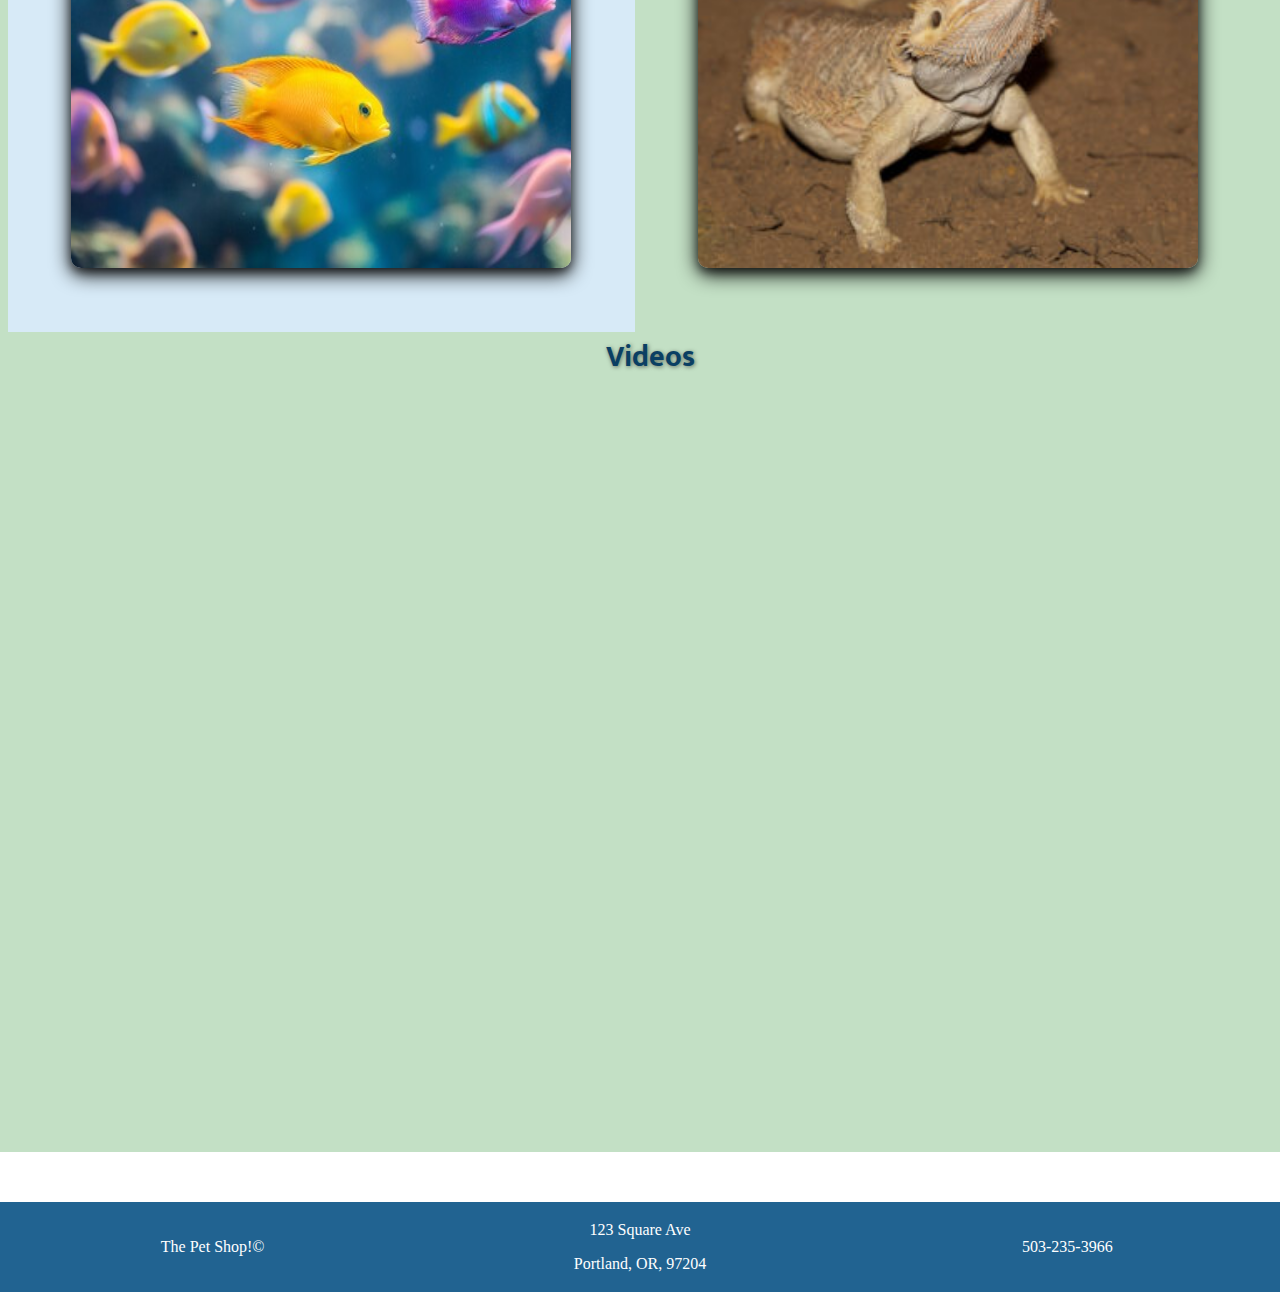
<file: The-Pet-Shop-Website/index.html>
<!DOCTYPE html>
<html>

<head>
    <title>The Pet Shop</title>
    <meta charset="UTF-8">
    <link rel="stylesheet" href="css/style.css">
</head>
<div>
    <blockquote cite="https://www.brainyquote.com/authors/vince-lombardi-quotes">
        <p>Perfection is not attaintable, but if we chase perfection we can catch
            excellence.</p>
    </blockquote>
    <p>-Vince Lombardi,<cite> BrainyQuote</cite></p>
</div>

<body>
    <!--NAVBAR -->
    <nav class="nav-bar">
        <ul id="nav-border">
            <li><a href="index.html">HOME</a></li>
            <li><a href="contact.html">CONTACT</a></li>
        </ul>
        <ul>
            <a href="#cat">
                <li>Cats & Kittens</li>
            </a>
            <a href="#dog">
                <li>Dogs & Puppies</li>
            </a>
            <a href="#rabbit">
                <li>Rabbits</li>
            </a>
            <a href="#guineapigs">
                <li>Guinea Pigs</li>
            </a>
            <a href="#fish">
                <li>Fish</li>
            </a>
            <a href="#reptiles">
                <li>Reptiles</li>
            </a>
            <a href="#video">
                <li>Videos</li>
            </a>
        </ul>
    </nav>
    <!--HEADER-->
    <header>
        <div>
            <h1 class="animate-text">Welcome To The Pet Shop</h1>
        </div>
    </header>
    <!-- PET IMAGES-->
    <section>
        <div>
            <h2>Choose a Pet!</h2>
            <div>
                <!--CAT IMAGE-->
                <div id="cat" class="column">
                    <div class="image-container">
                        <h3>Cats & Kittens</h3>
                        <img src="images/cat.jpg" alt="Picture of Kittens">
                        <div class="overlay"></div>
                    </div>
                </div>
                <!--DOG IMAGE-->
                <div id="dog" class="column">
                    <div class="image-container">
                        <h3>Dogs & Puppies</h3>
                        <img src="images/dog.jpg" alt="Picure of Dogs">
                        <div class="overlay"></div>
                    </div>
                </div>
                <!-- RABBIT IMAGE-->
                <div id="rabbit" class="column">
                    <div class="image-container">
                        <h3>Rabbits</h3>
                        <img src="images/rabbits.jpg" alt="Pictue of Rabbits">
                        <div class="overlay"></div>
                    </div>
                </div>
                <!-- GUINEA PIG IMAGE-->
                <div id="guineapigs" class="column">
                    <div class="image-container">
                        <h3>Guinea Pigs</h3>
                        <img src="images/guineaPigs.jpg" alt="Pictue of Guinea Pigs">
                        <div class="overlay"></div>
                    </div>
                </div>
                <!-- FISH IMAGE-->
                <div id="fish" class="column">
                    <div class="image-container">
                        <h3>Fish</h3>
                        <img src="images/fish.jpg" alt="Pictue of Fish">
                        <div class="overlay"></div>
                    </div>
                </div>
                <!-- REPTILE IMAGE-->
                <div id="reptiles" class="column">
                    <div class="image-container">
                        <h3>Reptiles</h3>
                        <img src="images/beardedDragon.jpg" alt="Pictue of Bearded Dragon">
                        <div class="overlay"></div>
                    </div>
                </div>
            </div>
    </section>
    <!--VIDEOS-->
    <section>
        <!--DOG VIDEO-->
        <div id="video" class="container">
            <h3>Videos</h3>
            <iframe width="1280" height="720" src="https://www.youtube.com/embed/ng58pNPDDW4"></iframe>
        </div>
    </section>
    <!--FOOTER-->
    <footer>
        <table>
            <tr>
                <td>
                    <p>The Pet Shop!&copy;</p>
                </td>
                <td>
                    <p>123 Square Ave</p>
                    <p>Portland, OR, 97204</p>
                </td>
                <td>
                    <p>503-235-3966</p>
                </td>
            </tr>
        </table>
    </footer>
</body>

</html>
</file>
<file: Creating-CSS-Effects/css/style.css>
/*NAVBAR*/
.nav-bar{
    position: sticky;
    top: 0;
    z-index: 4; /*Sets the position of the navbar in the stack
    layer so it is on top*/
}

ul{
    list-style-type: none;/*Removes the default bullet point
    styling on list tag elements*/
    background-color: #363636;
    margin: -10px -10px 0px -10px; /*Margin value order top,
    right, bottom, and left*/
    overflow: hidden; /*Hides excess margin space expanding past
    the browser window edge and prevents a left to right 
    scroll bar */  
    display: flex; /*Create flex container so the elements 
    will take up as much of the width that is available*/
    align-items: center;
}

a{
    display: block;
    font-family: calibri, sans-serif;
    font-size: 23px;
    font-weight: 600;
    color: white;
    text-decoration: none; /*Removes the default underline 
    link text-decoration*/
    text-transform: uppercase; /*Transforms all case to 
    uppercase regardless of the case that is typed in the
    HTML file*/
    width: 100px;
    padding: 30px;
    text-align: center;
    transition: background-color 0.4s ease-in;
}

/*NAVBAR ROLLOVER EFFECTS*/
a:hover, .drop:hover/*drop:hover triggers when any of the 
links in the Images list tag is being hovered over*/{ 
    background-color: rgb(228, 159, 0);
    color: rgb(49, 49, 49);
    box-shadow: 0px 8px 16px 0px rgba(0, 0, 0, 0.7);
    transition: background-color 0.3s ease-in;
}

/*Styles and hides the anchor links within the Images link
div tag*/
.rollover-menu{
    display: none;
    position: absolute;
    background-color: white;
    box-shadow: 0px 8px 16px 0px rgba(0, 0, 0, 0.2);
}

/*Displays anchor elements when the user hovers their mouse
over the Images link */
.drop:hover .rollover-menu{
    display: block;
}

/*Specifically styles the anchor elements within the div tag
that contains the rollover-menu class selector*/
.rollover-menu a{
    color: #363636;
}

/*Specifically styles the anchor elements within the div tag 
that contains the rollover-menu class selector when the hover
effect is triggered*/
.rollover-menu a:hover{
    color: white;
}

/*Specifically styles the first anchor tag element child within
the rollover-menu div tag*/
.rollover-menu a:hover:nth-child(1){
    background-color: rgb(117, 20, 20);
}

/*Specifically styles the second anchor tag element child within
the rollover-menu div tag*/
.rollover-menu a:hover:nth-child(2){
    background-color: rgb(87, 7, 7);
}

/*Specifically styles the third anchor tag element child within
the rollover-menu div tag*/
.rollover-menu a:hover:nth-child(3){
    background-color: rgb(48, 2, 2);
}

/*FOOTER*/
footer{
    background-color: #363636;
    margin: 30px -10px -10px -10px; /*Margin value order top,
    right, bottom, left */
    overflow: hidden; /*Hides excess margin space expanding
    past the browser window edge and prevents a left to right
    scroll bar*/
    height: 70px;
}

/*Styles the text in the footer*/
.footer-text{
    font-family: Calibri, san-serif;
    font-size: 23px;
    font-weight: 400;
    color: rgb(228, 159, 0);
    text-align: center;
}

/*IMAGES*/
img{
    width: 700px;
    height: 550px;
}

/*Creates a container for each image to be held in*/
.image-container{
    display: flex;
    justify-content: center;
    padding-top: 120px;
}

/*Creates uniform amount of space (as the other two images
on the screen) from the navbar to the top of the image when
the bookmark link is clicked on*/
#image3{
    padding-bottom: 170px;
}

/*IMAGE ONE*/
/*Overlays a dark grey color over the first image*/
.overlay{
    position: absolute;
    width: 700px;
    height: 550px;
    background-color: rgb(90, 90, 90);
    opacity: 0;
    transition: 0.5s ease;
}

/*Triggers the hover effect of the overlay on Image 1 with a 
60% opacity*/
.overlay:hover{
    opacity: 0.6;
}

/*IMAGE TWO*/
.zoom{
    transform: scale(1); /*Sets the base size of image 2 for
    a zoom in effect*/
    transition: 0.5s ease-in-out; /*Creates a smooth transition
    of the image zooming back to its original size*/
    z-index: 3; /*Sets image position in the stack layer behind
    navbar so zoom effect does not cover the navbar*/
}

/*Creates a zoom in effect on image 2*/
.zoom:hover{
    transform: scale(1.5); /*Scales image 2 to grow half
    its size*/
    transition: 0.5s ease-out;
}

/*IMAGE 3*/

/*Creats the position of the animation burst anf hides any
overflow of the shape size going beyond the edges of image 3*/
.circle{
    position: relative;
    margin: 0px;
    overflow: hidden;
}

/*Sets up the burst animation shape and position before the
hover effect is triggered*/
.circle::before{
    content: "";
    position: absolute;
    width: 0;
    height: 0;
    border-radius: 50%; /*Creates a circle/oval shape*/
    opacity: 0; /*Makes the shape invisible until the
    animation is triggered by a hover effect*/
    top: 50%;
    left: 50%; /*Top and left position the circle to the 
    center of image 3*/
    transform: translate(-50%, -50%); /*Allows the circle to
    evenly expand on all four sides of image 3*/
    animation: burst-reverse 1s;
}

/*Triggers the hover effect on the circle class selector 
::before*/
.circle:hover::before{
    animation: burst 1s;
    animation-fill-mode: forwards;
}

/*Creates growing circle effect*/
@keyframes burst{
    0% /*0% is the start of the animation*/{
        opacity: 0.2;
        background-color: rgb(224, 224, 224);
    }
    100% /*100% is the end of the animation*/{
    opacity: 0.7;
    background-color: rgb(224, 224, 224);
    width: 300%;
    height: 300%;
    }
}

/*Animation of the circle shrinking back to the center of
the image*/
@keyframes burst-reverse{
    0%{
        opacity: 0.7;
        background-color: rgb(224, 224, 224);
        width: 300%;
        height: 300%;
    }
    100%{
        opacity: 0.2;
        background-color: rgb(224, 224, 224);
    }
}
</file>
<file: HTMLCSS/style.css>
/*Set font-family for whole document*/
html {
  font-family: Arial, Helvetica, sans-serif;
}

.content-container {
  margin-right: 15%;
  margin-left: 15%;
}

/* Add a black background color to the top navigation */
.topnav {
  background-color: #7b7485;
  overflow: hidden;
  margin-bottom: 18px;
  font-weight: bold;
  font-size: x-large;
}

/* Style the links inside the navigation bar */
.topnav a {
  float: left;
  color: #f2f2f2;
  text-align: center;
  padding: 14px 16px;
  text-decoration: none;
  font-size: 17px;
}

/* Change the color of links on hover */
.topnav a:hover {
  background-color: #ddd;
  color: black;
}

/* Add a color to the active/current link */
.topnav a.active {
  background-color: #000080;
  color: white;
}

/*Styling the Informational Tiles on the page*/
.info_tile {
  border: 0px solid black;
  box-shadow: 4px 5px 10px gray;
  margin-bottom: 18px;
  padding: 25px;
}

/*Apply paragraph style rules only for paragraphs inside 'info tiles' */
.info_tile p {
  font-size: xx-large;
}

img{
  float: right;
}

/* Styling the impact paragraph*/
#impact_para{
  font-size: xx-large;
  padding: 78px;

}
</file>
<file: Simple-Recipes/css/style.css>
/*Import link for Josefin Slab font from fonts.google.com*/
@import url('https://fonts.googleapis.com/css2?family=Josefin+Slab:ital@0;1&display=swap');

/*Import link for the Sacramento font from fonts.google.com*/
@import url('https://fonts.googleapis.com/css2?family=Sacramento&display=swap');

html{
    overflow-x: hidden; /*Prevents the browser from
    displaying a lest to right scroll bar as a result
    of negative margin values*/
    scroll-behavior: smooth; /*Creates a smooth rolling
    effect ehen a bookmark link is clicked*/
}

/*NAVBAR*/
.nav-bar{
    position:sticky; /*Crates a sticky element that stays
    in the same spot in the browser screen*/
    top: 0; /*Tells the browser to stick the element at the
    top of the page based on user scrolling*/
    z-index: 9; /*Sets the stack layer of the navbar to scroll
    over all the elements*/
}

ul{
    display: flex; /*Creates a flex container which will
    expand or shrink elements to fill the space available 
    to them and place the elements side by side horizontally*/
    list-style-type: none; /*Removes the default styling 
    for unordered list elements*/
    align-items: center;
    margin: -8px -8px 0px -8px; /*The margin order is top,
    right, bottom, and left. The negative margins will stretch
    the background beyond the edge of the browser screen*/
    background-color: rgb(1, 128, 106);
    border-bottom: 5px solid rgb(247, 177, 188);
}

a{
    display: block; /*Displays anchor elements vertically
    on a new line, this was added so the drop down menu
    displays vertically and not horizontally on the screen*/
    font-family: "Josefin Slab", serif;
    font-size: 25px;
    font-weight: 800;
    color: rgb(247, 177, 188);
    text-align: center;
    width: 100px;
    padding: 20px;
    text-decoration: none;
    transition: background-color 0.3s ease-in;
}

a:hover, .drop:hover a:only-of-type /*Only-of-type effects
the only child element nested wthin an element. This will 
keep the background color blue while hovering and the text 
white when we move the mouse over the anchor elemtns in the
rollover-menu div*/ {
    background-color: rgb(149, 238, 223);
    color: white;
    box-shadow: 0px 8px 16px 0px rgba(0, 0, 0, 0.7);
    transition: background-color 0.3s ease-in;
}

.rollover-menu{
    display: none; /*Prevents the anchor links in this div
    from showing on the web browser until otherwise specified*/
    position: absolute; /*Absolute will position the div
    element relative to the position of its parent element*/
    background-color: white;
    box-shadow: 0px 8px 16px 0px rgba(0, 0, 0, 0.2);
}

/*Creates a trigger effect when the user hovers their mouse 
over the recipes link. The trigger will display all elements
within the rollover=menu class div element*/
.drop:hover .rollover-menu{
    display: block;
}

.rollover-menu a{
    color:rgb(0, 80, 67);
}

.rollover-menu a:hover{
    color: white;
    box-shadow: 0px 8px 16px 0px rgba(0, 0, 0, 0.7);
    transition: background-color 0.3s ease-in;
}

.rollover-menu a:nth-child(1){
    border-top: 5px solid rgb(238, 118, 136);
}

/*FOOTER*/

footer{
    align-items: center; /*Will align nested HTML elements 
    in the center i.e. the table data and paragraph elements
    in the footer tag*/
    margin: 0px -8px -8px -8px; /*Stretchs the footer
    background beyonf they browsers edge leaving no white
    space*/
    background-color: rgb(1, 128, 106);
    border-top: 5px solid rgb(247, 177, 188);
    bottom: 0; /*Positions the footer at the bottom of 
    the screen*/
}

table{
    width: 100%; /*Will take up the full width of the 
    browser screen*/
}

td{
    width: 33%; /*Each table data item takes up 1/3 of the 
    space availble on the screen*/
}

td p{
    font-family: 'Josefin Slab', serif; /*Font from 
    fonts.google.com*/
    font-size: 20px;
    font-weight: 600;
    text-align: center;
    color: rgb(247, 177, 188);
}

/*BODY*/

.container{
    display: inline-block;
    background-size: 100%;
    padding-top: 60px;
    padding-left: 30px;
}

/*HEADERS*/

h1{
    font-family: 'Sacramento', cursive; /*Font from 
    font.google.com*/
    font-size: 80px;
    color: rgb(0, 80, 67);
    text-align: center;
}

h2, h3, h4{
    font-family: 'Josefin Slab', serif; /*Font from
    font.google.com*/
    text-align: center;
}

h2{
    color: rgb(0, 80, 67);
    font-size: 60px;
    text-decoration: underline;
    text-decoration-color: rgb(247, 177, 188);
}

h3{
    font-size: 30px;
    text-align: center;
}

h4{
    font-size: 15px;
    text-decoration: underline;
    text-transform: uppercase;
    text-align: center;
}

/*PARAGRAPHS*/

p{
    font-family: 'Josefin Slab', serif; /*Font from
    fonts.google.com*/
    font-size: 20px;
    font-weight: 600;
    color: rgb(0, 80, 67);
    text-align: center;
}

/*IMAGES*/
/*Positions elements to sit side by side on the screen*/

.column{
    float: left;
    width: 48%;
    padding: 10px;
}

/*Styling for screens 1200px or smaller*/
@media screen and (max-width: 1200px){
    .column{
        width: 100%;
        padding: 0px;
        margin-left: -15px; /*Centers each column on
        the screen*/
    }
}

/*Specifically styles the first 7 img tag elements contained
in elements with the .column class*/
.column img:nth-child(-n + 7){
    width: 500px;
    height: 350px;
    box-shadow: 0px 4px 8px rgba(0, 0, 0, 0.4),
    0 6px 20px 0 rgba(0, 0, 0, 0.2);
}

.recipe-container{
    width: 500px;
    height: 350px;
    margin: 100px auto 180px; /*Shorthand value top,
    right, left then bottom*/
    perspective: 1000px; /*Tells the browser how much
    space a */
}

/*Styling for moble size screens*/
@media screen and (max-width: 600px){
    .column img:nth-child(-n + 7){
        width: 350px;
        height: 225px;
    }

    .recipe-container{
        width: 350px;
        height: 225px;
    }
}

/*Alternates the blue tile backgrounf on smaller screen sizes*/
.recipe-card-background{
    background-color: rgb(149, 238, 223);
}

@media screen and (max-width:1200px){
    #pork{
        background-color: rgb(255, 255, 255);
    }
    #biscuits{
        background-color: rgb(149, 238, 223);
    }
}

/*FEATURED RECIPE*/

/*Styles the featured recipe h3 tag*/
#featured-header{
    font-family: 'Sacramento', cursive; /*Font from
    fonts.google.com*/
    font-size: 60px;
    color: rgb(0, 80, 67);
}

#featured-main-text{
    text-align: justify;
    padding-top: 20px;
    margin-left: 40px;
}

/*Sets margin left to 0 because it is not needed on a 
small screen and centers the text*/
@media screen and (max-width: 1200px){
    #featured-main-text{
        margin-left: 0;
    }
}

/*Specifically styles the img tag nested within the #featured
div in the Featured Recipe section*/
@media screen and (min-width: 1600px){
    #featured img{
        width: 700px;
        height: auto; /*Automatically calculates the image
        height based on the width*/
        margin-left: -100px;
        margin-top: -20px; /*Margin left and top will
        override margin styling from the .recipe-container
        class selector*/
    }
}

@media screen and (max-width: 1599px){
    #featured img{
        margin-left: 0px;
        margin-top: 40px;
    }
}

@media screen and (max-width: 600px){
    #featured .recipe-card-background{
        height: 300px;
    }
    #featured img{
        margin-top: -65px;
    }
}

#featured-button{
    display: block; /*Postions the recipe button on its
    own line from the other elements within the div*/
    margin: 60px auto 0px;
    background-color: rgb(1, 128, 106);
    border-radius: 35px;
    border: none; /*Removes default border set by the browser
    when border-radius is used*/
    font-family: 'Josefin Slab', serif; /*Font  from
    fonts.google.com*/
    font-size: 30px;
    font-weight: bold;
    padding: 15px 25px;
    color: white;
    cursor: pointer;
}

/*Specifically styles the hover effect of the recipe button
in the Featued Recipe section*/

#featured-button:hover{
    background-color: rgb(247,177,188);
}

/*IMAGE FLIP*/

/*Positions the flip effect, defines translation time,
and defines a 3D effect*/
.flip{
    position: relative;
    width: 100%;
    height: 100%; /*Setting the width and height to 100%
    will allow the effect to take up 100% of the
    space available*/
    text-align: center;
    transition: 0.5s ease-in-out;
    transform-style: preserve-3d; /*Treats elements as 3D
    objects instead of flat (2D) objects*/
}

.flip:hover{
    transform: rotateY(-180deg); /*Rotates an element 
    from right top left*/
}

.flip-front, .flip-back{
    position: absolute;
    width: 100%;
    height: 100%;
    backface-visibility: hidden;
}

.flip-back{
    background-color: rgb(149, 238, 223);
    border: 2px solid white;
    transform: rotateY(180deg); /*Adds 180 degrees back from
    the previously subtracted -180 degrees it moved to 
    previously so the text can be read properly*/
}

.text-container{
    padding-top: 70px;
}

@media screen and (max-width: 600px){
    .text-container{
        padding-top: 0px;
    }
}

/*RECIPE BUTTON*/

input[type="button"]{
    background-color: #fff;
    border: none;
    border-radius: 20px;
    font-family: 'Josefin Slab', serif; /*Font from
    fonts.google.com*/
    font-weight: bold;
    font-size: 22px;
    padding: 11px 17px;
    color: rgb(1, 128, 106);
    cursor: pointer;
}

input[type="button"]:hover{
    background-color: rgb(247, 177, 188);
    color: white;
}

/*CONTACT FORM CSS*/
/*Sets up the content within the div tag containing the ID
contact to be centered on the webpage*/
#contact{
    display:block;
    margin-bottom: 70px;
}

form{
    display: table; /*This will display the form in a table
    format as rows and columns*/
    padding: 15px;
    margin-left: auto;
    margin-right: auto; /*The browser will automatically
    calculate margins to center the form on the screen*/
}

/*This will specifically target the input tags that are 
nested within the form tags*/
form input{
    font-family: 'Courier New', Courier, monospace;
    font-size: 15px;
    color: rgb(165, 165, 165);
    border: 2px solid rgb(165, 165, 165);
    border-radius: 5px;
    padding: 3px;
    margin: 10px 15px 10px 0px;
    transition: 0.3s ease-out; /*Transitions back to light
    gray when a user clicks away from an imput field*/
}

form input:focus{
    border: 2px solid rgb(1, 128, 106);
    color: black;
    outline: none; /*Removes default border added when the 
    focus pseudo calss is triggered*/
    transition: 0.3s ease-out;
}

label{
    font-family: 'Josefin Slab', serif; /*Font from 
    fonts.google.com*/
    font-size: 20px;
    font-weight: bold;
}
   
    
textarea{
    width: 100%;
    height: 200px;
    padding: 12px 20px;
    box-sizing: border-box;
    resize: both; /*Will allow the user to resize the text
    area both in width and height*/
    border: 3px solid rgb(165, 165, 165);
    border-radius: 5px;
    font-family: 'Courier New', Courier, monospace;
    color: rgb(165, 165, 165);
    font-size: 15px;
    transition: 0.3s ease-out; /*Will transition back to light gray*/
}

textarea:focus{
    color:black;
    border: 3px solid rgb(1, 128, 106);
    transition: 0.3s ease-out;
    transition: none;
}

input[type="submit"]{
    background-color: rgb(1, 128, 106);
    border: none;
    border-radius: 35px;
    font-family: 'Josefin Slab', serif; /*Font from
    fonts.google.com*/
    font-size: 20px;
    font-weight: bold;
    padding: 15px 25px;
    margin-top: 20px;
    color: #fff;
    cursor: pointer;
    float: right; /*Positions the submit button to the 
    bottom right of the form*/
}

input[type="submit"]:hover{
    background-color: rgb(247, 177, 188);
}

/*RECIPE MODAL*/

.recipe-modal{
    display: none;
    position: fixed;
    top: 0;
    left: 0;
    background-color: rgba(255, 255, 255, 0.5); /*Creates a
    transparent background that covers the whole screen*/
    width: 100%;
    height: 100%;
}

.recipe-content{
    position: relative;
    background-color: rgb(255, 255, 255);
    top: 15vh;
    left: 27vw;
    width: 45vw;
    height: 70%;
    box-shadow: 0 2px 10px 5px rgba(0, 0, 0, 0.2);
    box-sizing: border-box;
}

.close-btn{
    color: rgb(1, 128, 106);
    font-size: 50px;
    font-weight: 600;
    cursor: pointer;
    float: right;
    padding-right: 10px;
}

.modal-header{
    padding-top: 20px;
}

.modal-body{
    padding: 20px;
}

.row{
    display: flex;
    justify-content: center;
}

.rp-column-1{
    width: 33%;
}

.rp-column-2{
    width: 67%;
}

.recipe-list{
    margin-left: -30px;
    font-family: "Josefin Slab", serif;
    font-size: 18px;
    display: block; /*This will override the flex value property
    in the ul type selector and list each item one after the other*/
    border: none; /*Overrides the border property and value in the
    ul type selector*/
    background-color: transparent; /*Overrides the background 
    color in the ul type selector*/
    line-height: 1.5;
    text-align: center;
}

.recipe-directions{
    padding: 0px 20px;
    font-size: 18px;
    font-weight: 500;
    text-align: left;
}
</file>
<file: The-Pet-Shop-Website/css/style.css>
/* Import link for the Roboto font from fonts.google.com*/
@import url('https://fonts.googleapis.com/css2?family=Roboto:wght@100;400&display=swap');

/*Import link for the Mukta font from fonts.google.com*/
@import url('https://fonts.googleapis.com/css2?family=Mukta:wght@200;400&display=swap');

body{
    background-color: white;
    overflow-x: hidden; /*Hides the bottom left right scroll bar
    when elements stretch beyond the screen border*/
}

/*NAVBAR*/

li{
    display: inline;
    padding: 5px;
}

a{
    font-family: 'Roboto', sans-serif; /*Font from fonts.google.com*/
    font-size: 20px;
    font-weight: 700;
    text-shadow: 1px .5px 4px rgba(46, 31, 31, 0.5);
    color: white;
    text-decoration: none; /*Removes default link styling*/
}

a:hover{
    color: #d7eaf7; /*Changes the color of the anchor element 
    when a user hovers their mouse over it*/
}

.nav-bar{
    background-color: #216391;
    padding-top: 10px;
    padding-bottom: 10px;
    /*The following minus margins stretch the navbar background
    beyond the web browser screen edge*/
    margin-top: -8px;
    margin-left: -10px;
    margin-right: -10px;
    position: sticky; /*Creates a sticky element that stays in
    the same spot in the browser screen*/
    top: 0; /*Tells the browser to stick the element at the top of
    the page based on user scrolling*/ 
    z-index: 9; /*Sets the stack layer of the nav bar to scroll over all elements.*/
}

/*Creates a line under the Home and Contact links to separate
them from the image links*/
#nav-border{
    padding-bottom: 10px;
    border-bottom: 3px solid #ffffff;
}

/*HEADERS*/
h1, h2, h3{
    color: #0a3f63;
    text-align: center;
    font-family: "Mukta", sans-serif; /* Font from fonts.google.com*/
    text-shadow: 1px .5px 4px rgba(0, 0, 0, 0.5);
    margin: 0px;
}

h1{
    font-size: 60px;
    margin-top: 50px;
}

h2{
    font-size: 45px;
    margin-bottom: 20px;
}

h3{
    font-size: 30px;
    margin-top: 20px;
}

#contact-h3{
    text-shadow: none;
}

/*Creates a text color change animation on the h1 tags for the 
home and contact page headers*/
@keyframes color-text {
    0%{color: #b5e1ff}
    100%{color: #0a3f63}
}

/*Calls the animation by its name in a CSS selector so it can be applied to a 
specific HTML element*/
.animate-text{
    animation: color-text 4s;
}

/*Body content*/

img{
    width: 500px;
    height: 350px;
    border-radius: 10px;
    border: none;
    box-shadow: 0 4px 8px 0 rgba(0, 0, 0, 0.4),
    0px 6px 20px 0 rgba(0, 0, 0, 19);
}

.column{
    float: left;
    width: 48%; /*Places images side by side when float property is used*/
    padding: 10px;
}

/*Groups elements inside a divemelent together and forces any floating elements 
outside of the div under it with this class selector*/
.container{
    background-size: 100% !important;
    margin: 0px -60px 50px -40px;
    padding-top: 5px; /*padding will add inline space so the elements dont sit on
    the edge of the div*/
    padding-bottom: 10px;
}
/*This is part of the .container class selector to format the 
elements to display in a table like format*/
.container::after{
content: "";
clear: both;
display: table;
}

/*Sets up the size of each div that holds an image so the image can be centered*/
.image-container{
    position: relative;
    width: 500px;
    margin: auto;
    margin-bottom: 50px;
}
/*Sets the background color in each div with an image and specifies 
which ones by the use of the id names for each image*/ 
#cat{
    background-color: #d7eaf7;
}

#dog{
    background-color: #c3e0c5;
}

#rabbit{
    background-color: #c3e0c5;
}

#guineapig{
    background-color: #d7eaf7;
}

#fish{
    background-color: #d7eaf7;
}

#reptile{
    background-color: #c3e0c5;
}

/*Sets up the properties for the overlay on each image*/
.overlay{
    position: absolute;
    top: 0;
    bottom: 0;
    left: 0;
    right: 0;
    width: 500px;
    height: 350px;
    margin-top: 50px;
    border-radius: 10px;
    background-color: rgb(0, 0, 0);
    opacity: 0;
}

/*The :hover pseudo-class triggers the overlay class to 60% 
opacity when a user hovers their mouse over an image*/
.overlay:hover{
    opacity: 0.6;
}

/*This selector targets the video on the page*/
iframe{
    display: table;
    margin: auto;
    border-radius: 20px;
    border: none;
}

/*Styles the div element that holds the video*/
#video{
    background-color: #c3e0c5;
    padding-top: 5px; /*Padding will add an inline space so
    the elements dont sit on the edge of the div*/
    padding-bottom: 50px;
}

footer{
    background-color: #216391;
    margin-top: 50px;
    /*negative margins stretch the footer background beyond the
    web browser screen edge on the left and right*/
    margin-right: -10px;
    margin-left: -10px;
    bottom: 0; /*Positions the footer on the bottom of 
    the screen*/
}

/*Styles the table elements within the footer tags*/
table{
    width: 100%;   
}

td{
    text-align: center;
    width: 33%; /*We divide the three columns equally so that 
    each column takes up 1/3 of the browser width*/
}

/*Specifically styles the paragraph elements within the table
data elements*/
td p{
    font-size: 'Roboto', sans-serif;
    color: rgb(255, 255, 255);
}

/*FORM CSS*/
form{
    padding: 15px;
    display: table;
    margin: auto;
}

input{
    border: 2px solid rgb(165, 165, 165);
    border-radius: 2px;
    padding: 1px;
    margin: 10px 15px 10px 0px;
    font-size: 20px;
    color: rgb(165, 165, 165);
    transition: color 0.3s ease-out;
}

/*The focus sudo class is triggered when a user clicks on an
input element*/
input:focus{
    box-sizing: border-box;
    border: 2px solid #0a3f63;
    color: #000000;
    transition: 0.3s ease-in;
    outline: none;
}

/*Styles the label tah on the contact form*/
label{
    font-family: 'Roboto', sans-serif;
    font-size: 20px;
    margin: 10px;
}

/*The type slector for the textatrea element for a user to
write a message*/
textarea{
    width: 100%;
    height: 200px;
    padding: 12px 20px;
    box-sizing: border-box;
    border: 3px solid rgb(165, 165, 165);
    border-radius: 4px;
    background: #ffffff;
    font-family: 'Roboto', sans-serif;
    color: rgb(165, 165, 165);
    font-size: 15px;
    resize: both;
    transition: color 0.3s ease-out;
}

/*Applies different styling top the text area when users 
trigger the :focus pseudo-class by clicking on it*/
textarea:focus{
    box-sizing: border-box;
    color: black;
    border: 3px solid #0a3f63;
    transition: ease-out;
    outline: none;
}

/*Styles the submit button*/
input[type="submit"]{
    background-color: #0a3f63;
    border: none;
    border-radius: 5px;
    font-family: 'Roboto', sans-serif;
    font-size: 20px;
    color: white;
    padding: 16px 32px;
    margin: 4px 2px;
    cursor: pointer;
    float: right;
}

/*Changes the background of the submit button when
 a user hovers overit*/
input[type="submit"]:hover{
    background-color: #052133;
}
</file>
